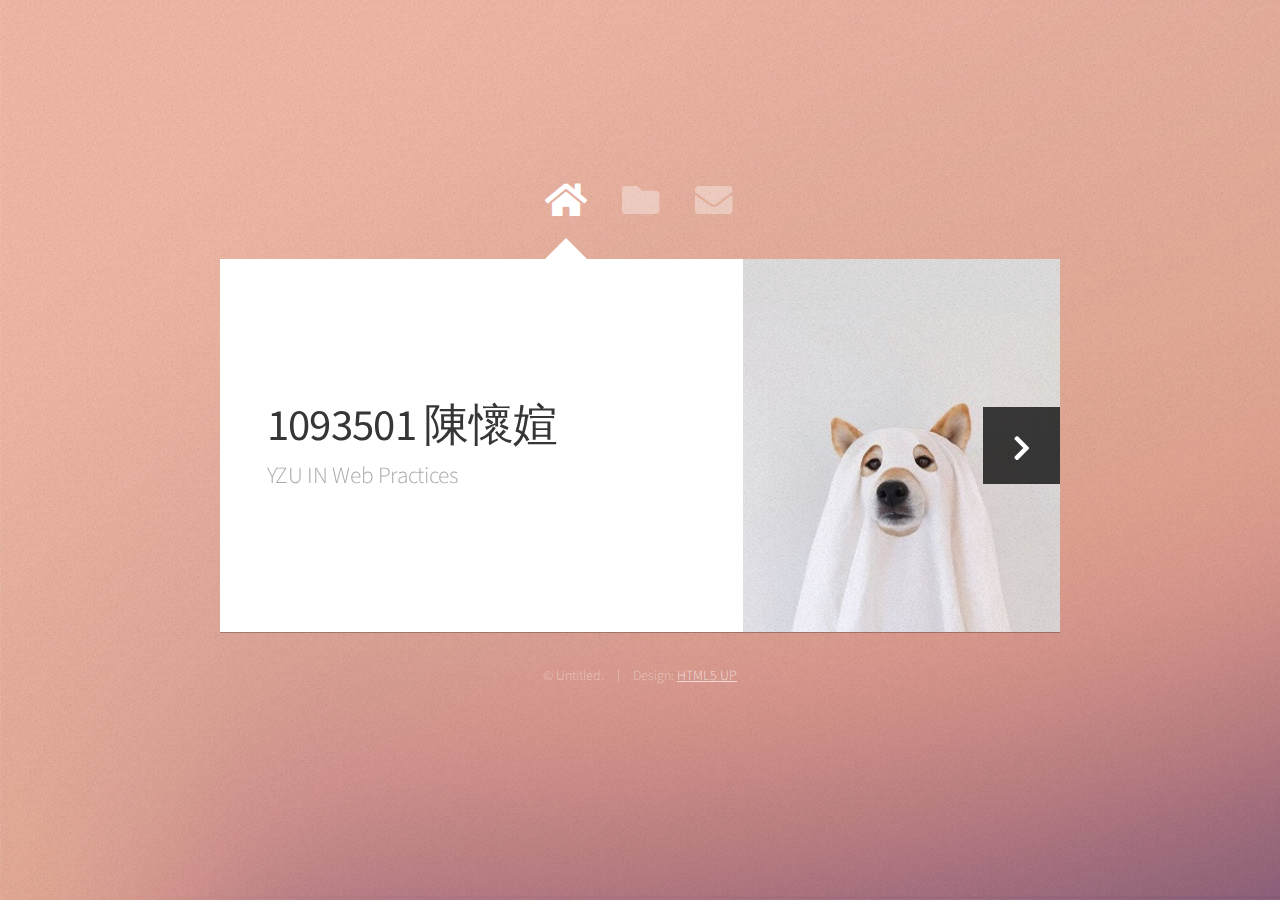
<file: index.html>
<!DOCTYPE HTML>
<html>
	<head>
		<title>Web Fundamentals Workshop</title>
		<meta charset="utf-8" />
		<meta name="viewport" content="width=device-width, initial-scale=1, user-scalable=no" />
		<link rel="stylesheet" href="assets/css/main.css" />
		<noscript><link rel="stylesheet" href="assets/css/noscript.css" /></noscript>
	</head>
	<body class="is-preload">

		<!-- Wrapper-->
			<div id="wrapper">

				<!-- Nav -->
					<nav id="nav">
						<a href="#" class="icon solid fa-home"><span>Home</span></a>
						<a href="#work" class="icon solid fa-folder"><span>Work</span></a>
						<a href="#contact" class="icon solid fa-envelope"><span>Contact</span></a>
						<!-- <a href="https://facebook.com/" class="icon brands fa-facebook"><span>facebook</span></a> -->
					</nav>

				<!-- Main -->
					<div id="main">

						<!-- Me -->
							<article id="home" class="panel intro">
								<header>
									<h1>1093501 陳懷媗</h1>
									<p>YZU IN Web Practices</p>
								</header>
								<a href="#work" class="jumplink pic">
									<span class="arrow icon solid fa-chevron-right"><span>See my work</span></span>
									<img src="images/me.jpg" alt="" />
								</a>
							</article>

						<!-- Work -->
							<article id="work" class="panel">
								<header>
									<h2>Work</h2>
								</header>
								<p>作品集</p>
								<section>
									<div class="row">
										<div class="col-4 col-6-medium col-12-small">
											<a target="_blank" href="RandomSelector/index.html" class="image fit"><img src="images/Lab1.jpg" alt=""></a>
										</div>
										<div class="col-4 col-6-medium col-12-small">
											<a target="_blank" href="AutomaticClass/index.html" class="image fit"><img src="images/Lab2.jpg" alt=""></a>
										</div>
										<div class="col-4 col-6-medium col-12-small">
											<a target="_blank" href="MindQuiz/index.html" class="image fit"><img src="images/Lab3.jpg" alt=""></a>
										</div>
										<div class="col-4 col-6-medium col-12-small">
											<a target="_blank" href="SimpleRPG/index.html" class="image fit"><img src="images/Lab4.jpg" alt=""></a>
										</div>
										<div class="col-4 col-6-medium col-12-small">
											<a target="_blank" href="ytPlayer/index.html" class="image fit"><img src="images/Lab5.jpg" alt=""></a>
										</div>
										<!-- <div class="col-4 col-6-medium col-12-small">
											<a href="#" class="image fit"><img src="images/pic06.jpg" alt=""></a>
										</div>
										<div class="col-4 col-6-medium col-12-small">
											<a href="#" class="image fit"><img src="images/pic07.jpg" alt=""></a>
										</div>
										<div class="col-4 col-6-medium col-12-small">
											<a href="#" class="image fit"><img src="images/pic08.jpg" alt=""></a>
										</div>
										<div class="col-4 col-6-medium col-12-small">
											<a href="#" class="image fit"><img src="images/pic09.jpg" alt=""></a>
										</div>
										<div class="col-4 col-6-medium col-12-small">
											<a href="#" class="image fit"><img src="images/pic10.jpg" alt=""></a>
										</div>
										<div class="col-4 col-6-medium col-12-small">
											<a href="#" class="image fit"><img src="images/pic11.jpg" alt=""></a>
										</div>
										<div class="col-4 col-6-medium col-12-small">
											<a href="#" class="image fit"><img src="images/pic12.jpg" alt=""></a>
										</div> -->
									</div>
								</section>
							</article>

						<!-- Contact -->
							<article id="contact" class="panel">
								<header>
									<h2>Contact Me</h2>
								</header>
								<form action="#" method="post">
									<div>
										<div class="row">
											<div class="col-6 col-12-medium">
												<input type="text" name="name" placeholder="Name" />
											</div>
											<div class="col-6 col-12-medium">
												<input type="text" name="email" placeholder="Email" />
											</div>
											<div class="col-12">
												<input type="text" name="subject" placeholder="Subject" />
											</div>
											<div class="col-12">
												<textarea name="message" placeholder="Message" rows="6"></textarea>
											</div>
											<div class="col-12">
												<input type="submit" value="Send Message" />
											</div>
										</div>
									</div>
								</form>
							</article>

					</div>

				<!-- Footer -->
					<div id="footer">
						<ul class="copyright">
							<li>&copy; Untitled.</li><li>Design: <a href="http://html5up.net">HTML5 UP</a></li>
						</ul>
					</div>

			</div>

		<!-- Scripts -->
			<script src="assets/js/jquery.min.js"></script>
			<script src="assets/js/browser.min.js"></script>
			<script src="assets/js/breakpoints.min.js"></script>
			<script src="assets/js/util.js"></script>
			<script src="assets/js/main.js"></script>

	</body>
</html>
</file>
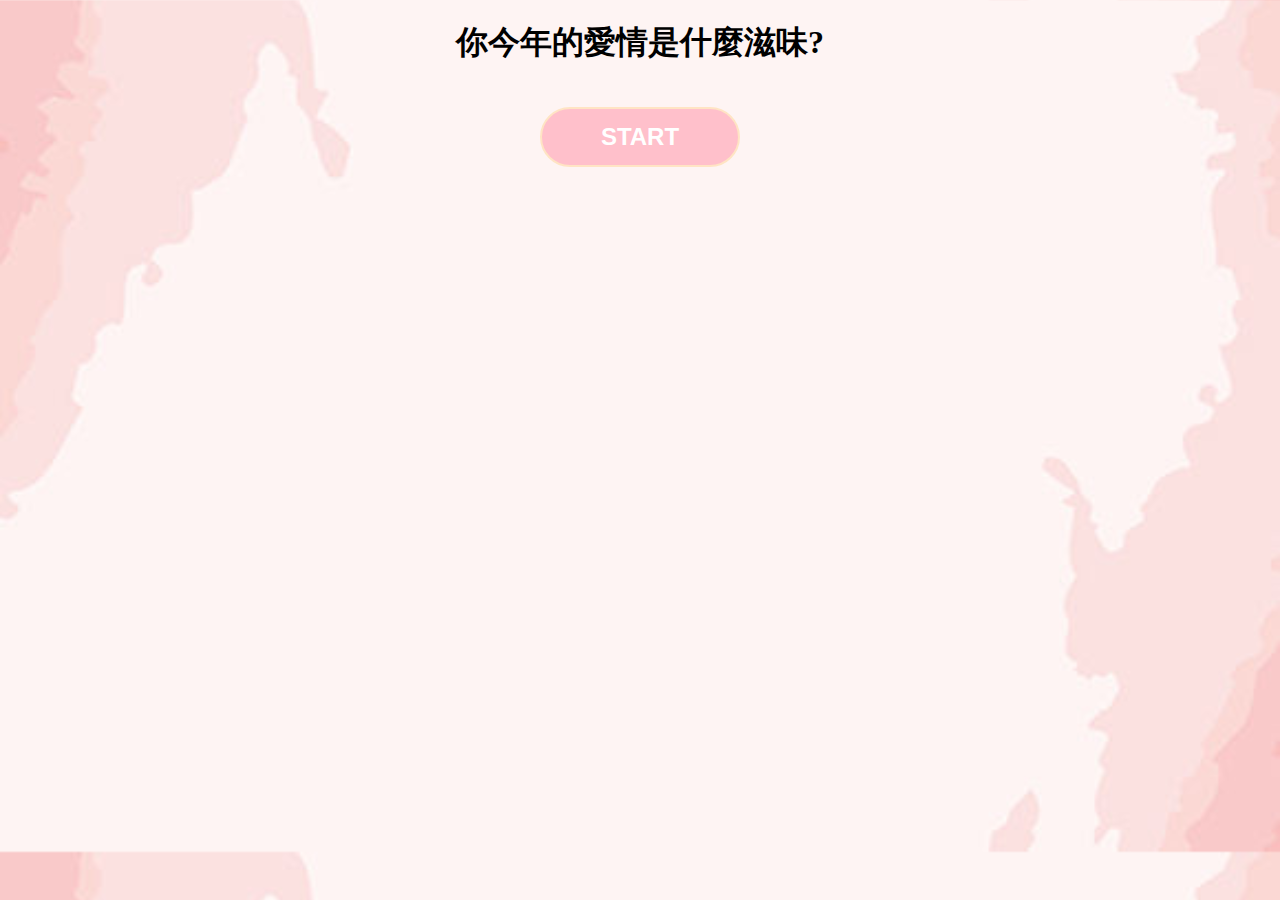
<file: MindQuiz/index.html>
<!DOCTYPE html>
<html>
    <head>
        <meta charset="utf-8">
        <title>Mind Quiz</title>
        <link rel="stylesheet" href="style.css">
    </head>
    <body>
        <h1>你今年的愛情是什麼滋味?</h1>
        <div>
        <h2 id="question"></h2>
        <div id="options"></div>
        </div>
        <input id="startButton" type="button" value="START">
        <script src="https://code.jquery.com/jquery-3.6.0.min.js"></script>
        <script src="data.js"></script>
        <script src="main.js"></script>
    </body>
</html>
</file>
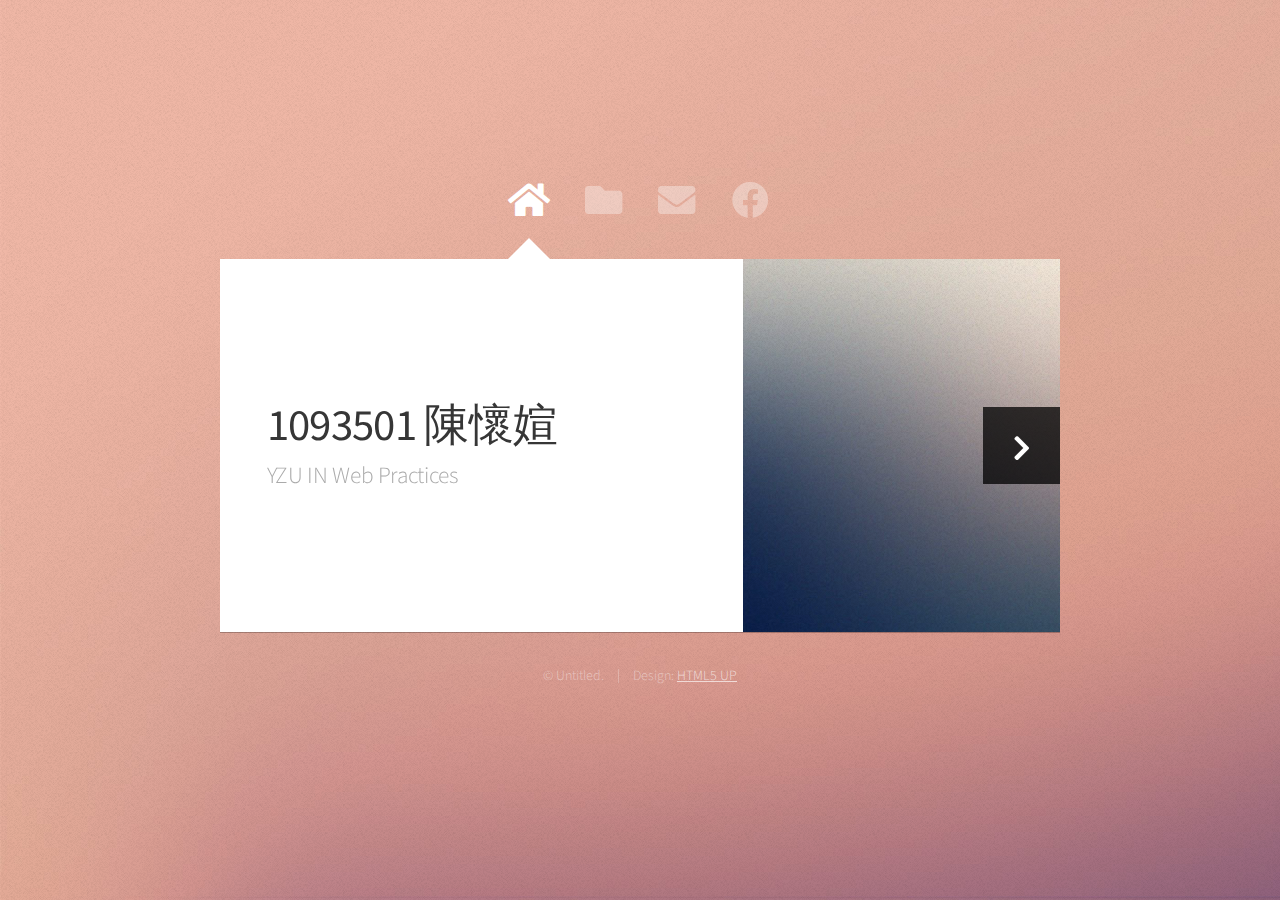
<file: portfolio-1/index.html>
<!DOCTYPE HTML>
<html>
	<head>
		<title>Web Fundamentals Workshop</title>
		<meta charset="utf-8" />
		<meta name="viewport" content="width=device-width, initial-scale=1, user-scalable=no" />
		<link rel="stylesheet" href="assets/css/main.css" />
		<noscript><link rel="stylesheet" href="assets/css/noscript.css" /></noscript>
	</head>
	<body class="is-preload">

		<!-- Wrapper-->
			<div id="wrapper">

				<!-- Nav -->
					<nav id="nav">
						<a href="#" class="icon solid fa-home"><span>Home</span></a>
						<a href="#work" class="icon solid fa-folder"><span>Work</span></a>
						<a href="#contact" class="icon solid fa-envelope"><span>Contact</span></a>
						<a href="https://facebook.com/" class="icon brands fa-facebook"><span>Twitter</span></a>
					</nav>

				<!-- Main -->
					<div id="main">

						<!-- Me -->
							<article id="home" class="panel intro">
								<header>
									<h1>1093501 陳懷媗</h1>
									<p>YZU IN Web Practices</p>
								</header>
								<a href="#work" class="jumplink pic">
									<span class="arrow icon solid fa-chevron-right"><span>See my work</span></span>
									<img src="images/me.jpg" alt="" />
								</a>
							</article>

						<!-- Work -->
							<article id="work" class="panel">
								<header>
									<h2>Work</h2>
								</header>
								<p>作品集</p>
								<section>
									<div class="row">
										<div class="col-4 col-6-medium col-12-small">
											<a href="#" class="image fit"><img src="images/pic01.jpg" alt=""></a>
										</div>
										<div class="col-4 col-6-medium col-12-small">
											<a href="#" class="image fit"><img src="images/pic02.jpg" alt=""></a>
										</div>
										<div class="col-4 col-6-medium col-12-small">
											<a href="#" class="image fit"><img src="images/pic03.jpg" alt=""></a>
										</div>
										<div class="col-4 col-6-medium col-12-small">
											<a href="#" class="image fit"><img src="images/pic04.jpg" alt=""></a>
										</div>
										<div class="col-4 col-6-medium col-12-small">
											<a href="#" class="image fit"><img src="images/pic05.jpg" alt=""></a>
										</div>
										<div class="col-4 col-6-medium col-12-small">
											<a href="#" class="image fit"><img src="images/pic06.jpg" alt=""></a>
										</div>
										<div class="col-4 col-6-medium col-12-small">
											<a href="#" class="image fit"><img src="images/pic07.jpg" alt=""></a>
										</div>
										<div class="col-4 col-6-medium col-12-small">
											<a href="#" class="image fit"><img src="images/pic08.jpg" alt=""></a>
										</div>
										<div class="col-4 col-6-medium col-12-small">
											<a href="#" class="image fit"><img src="images/pic09.jpg" alt=""></a>
										</div>
										<div class="col-4 col-6-medium col-12-small">
											<a href="#" class="image fit"><img src="images/pic10.jpg" alt=""></a>
										</div>
										<div class="col-4 col-6-medium col-12-small">
											<a href="#" class="image fit"><img src="images/pic11.jpg" alt=""></a>
										</div>
										<div class="col-4 col-6-medium col-12-small">
											<a href="#" class="image fit"><img src="images/pic12.jpg" alt=""></a>
										</div>
									</div>
								</section>
							</article>

						<!-- Contact -->
							<article id="contact" class="panel">
								<header>
									<h2>Contact Me</h2>
								</header>
								<form action="#" method="post">
									<div>
										<div class="row">
											<div class="col-6 col-12-medium">
												<input type="text" name="name" placeholder="Name" />
											</div>
											<div class="col-6 col-12-medium">
												<input type="text" name="email" placeholder="Email" />
											</div>
											<div class="col-12">
												<input type="text" name="subject" placeholder="Subject" />
											</div>
											<div class="col-12">
												<textarea name="message" placeholder="Message" rows="6"></textarea>
											</div>
											<div class="col-12">
												<input type="submit" value="Send Message" />
											</div>
										</div>
									</div>
								</form>
							</article>

					</div>

				<!-- Footer -->
					<div id="footer">
						<ul class="copyright">
							<li>&copy; Untitled.</li><li>Design: <a href="http://html5up.net">HTML5 UP</a></li>
						</ul>
					</div>

			</div>

		<!-- Scripts -->
			<script src="assets/js/jquery.min.js"></script>
			<script src="assets/js/browser.min.js"></script>
			<script src="assets/js/breakpoints.min.js"></script>
			<script src="assets/js/util.js"></script>
			<script src="assets/js/main.js"></script>

	</body>
</html>
</file>
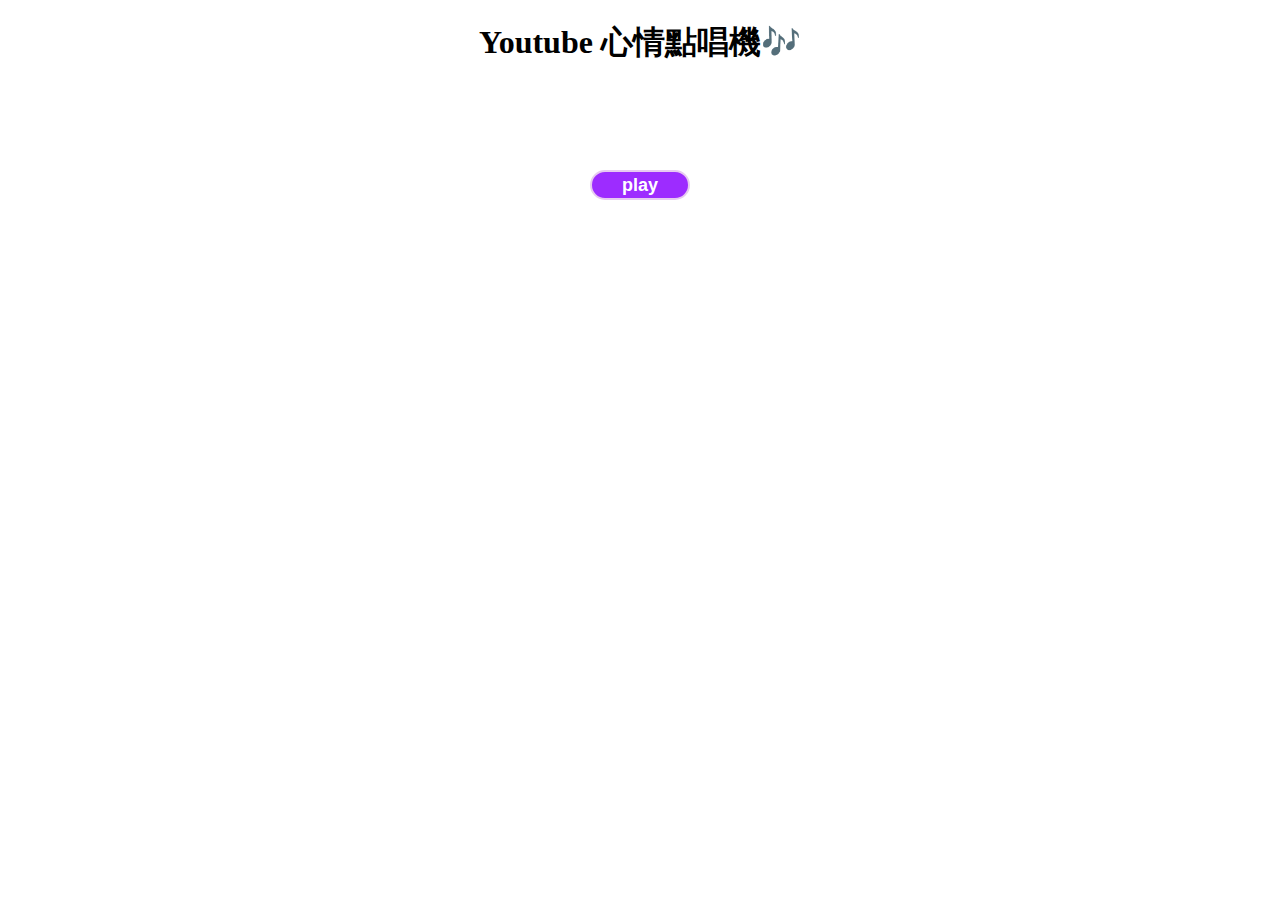
<file: ytPlayer/index.html>
<!DOCTYPE html>
<html>
    <head>
        <meta charset="utf-8">
        <title></title>
        <link rel="stylesheet" href="style.css">
    </head>
    <body>
        <h1>Youtube 心情點唱機🎶</h1>
        <h2></h2>
        <div id="player"></div>
        <br> 
        <input id="playButton" type="button" value="play">
        <script src="https://code.jquery.com/jquery-3.6.0.min.js"></script>
        <script src="https://www.youtube.com/iframe_api"></script>
        <script src="playList.js"></script>
        <script src="main.js"></script>
    </body>
</html>
</file>
<file: assets/css/noscript.css>
/* Wrapper */

	#wrapper {
		opacity: 1 !important;
	}

/* Nav */

	#nav a {
		opacity: 1.0;
	}

		#nav a:before, #nav a:after {
			display: none;
		}

		#nav a span {
			top: 0;
			opacity: 1.0;
		}

			#nav a span:after {
				display: none;
			}

/* Main */

	#main {
		background: none;
		box-shadow: none;
	}

		#main > .panel {
			background: #ffffff;
			margin-bottom: 2em;
		}

			#main > .panel:last-child {
				margin-bottom: 0;
			}
</file>
<file: MindQuiz/style.css>
body{
    text-align: center;
    background-image: url('images/background.jpg');
    background-size: cover;
    /* background-position: center; */
}

/* h1{
    position: relative;
    top: 33%;
    left: 50%;
    transform: translateX(-50%);
} */

#startButton {
    /* position: absolute;
    top: calc(33% + 60px);
    left: 50%;
    transform: translateX(-50%); */
    background-color: pink;
    border: 2px solid bisque;
    border-radius: 50px;
    width: 200px;
    height: 60px;
    font-size: 24px;
    font-weight: bold;
    color: white;
    text-align: center;
    margin-top: 20px;
}
</file>
<file: portfolio-1/assets/css/noscript.css>
/* Wrapper */

	#wrapper {
		opacity: 1 !important;
	}

/* Nav */

	#nav a {
		opacity: 1.0;
	}

		#nav a:before, #nav a:after {
			display: none;
		}

		#nav a span {
			top: 0;
			opacity: 1.0;
		}

			#nav a span:after {
				display: none;
			}

/* Main */

	#main {
		background: none;
		box-shadow: none;
	}

		#main > .panel {
			background: #ffffff;
			margin-bottom: 2em;
		}

			#main > .panel:last-child {
				margin-bottom: 0;
			}
</file>
<file: ytPlayer/style.css>
body{
    text-align: center;
}
h2{
    /* 預留歌曲名稱顯示空間 */
    height: 32px;
    font-size: medium;
}
#playButton{
    background-color: rgb(157, 44, 255);
    border: 2px solid rgb(231, 203, 240);
    border-radius: 50px;
    width: 100px;
    height: 30px;
    font-size: 18px;
    font-weight: bold;
    color: white;
    text-align: center;
    margin-top: 20px;
}
</file>
<file: assets/css/main.css>
@import url("https://fonts.googleapis.com/css?family=Source+Sans+Pro:300,400,300italic,400italic");
@import url("fontawesome-all.min.css");

html, body, div, span, applet, object,
iframe, h1, h2, h3, h4, h5, h6, p, blockquote,
pre, a, abbr, acronym, address, big, cite,
code, del, dfn, em, img, ins, kbd, q, s, samp,
small, strike, strong, sub, sup, tt, var, b,
u, i, center, dl, dt, dd, ol, ul, li, fieldset,
form, label, legend, table, caption, tbody,
tfoot, thead, tr, th, td, article, aside,
canvas, details, embed, figure, figcaption,
footer, header, hgroup, menu, nav, output, ruby,
section, summary, time, mark, audio, video {
	margin: 0;
	padding: 0;
	border: 0;
	font-size: 100%;
	font: inherit;
	vertical-align: baseline;}

article, aside, details, figcaption, figure,
footer, header, hgroup, menu, nav, section {
	display: block;}

body {
	line-height: 1;
}

ol, ul {
	list-style: none;
}

blockquote, q {
	quotes: none;
}

	blockquote:before, blockquote:after, q:before, q:after {
		content: '';
		content: none;
	}

table {
	border-collapse: collapse;
	border-spacing: 0;
}

body {
	-webkit-text-size-adjust: none;
}

mark {
	background-color: transparent;
	color: inherit;
}

input::-moz-focus-inner {
	border: 0;
	padding: 0;
}

input, select, textarea {
	-moz-appearance: none;
	-webkit-appearance: none;
	-ms-appearance: none;
	appearance: none;
}

/* Row */

	.row {
		display: flex;
		flex-wrap: wrap;
		box-sizing: border-box;
		align-items: stretch;
	}

		.row > * {
			box-sizing: border-box;
		}

		.row.gtr-uniform > * > :last-child {
			margin-bottom: 0;
		}

		.row.aln-left {
			justify-content: flex-start;
		}

		.row.aln-center {
			justify-content: center;
		}

		.row.aln-right {
			justify-content: flex-end;
		}

		.row.aln-top {
			align-items: flex-start;
		}

		.row.aln-middle {
			align-items: center;
		}

		.row.aln-bottom {
			align-items: flex-end;
		}

		.row > .imp {
			order: -1;
		}

		.row > .col-1 {
			width: 8.33333%;
		}

		.row > .off-1 {
			margin-left: 8.33333%;
		}

		.row > .col-2 {
			width: 16.66667%;
		}

		.row > .off-2 {
			margin-left: 16.66667%;
		}

		.row > .col-3 {
			width: 25%;
		}

		.row > .off-3 {
			margin-left: 25%;
		}

		.row > .col-4 {
			width: 33.33333%;
		}

		.row > .off-4 {
			margin-left: 33.33333%;
		}

		.row > .col-5 {
			width: 41.66667%;
		}

		.row > .off-5 {
			margin-left: 41.66667%;
		}

		.row > .col-6 {
			width: 50%;
		}

		.row > .off-6 {
			margin-left: 50%;
		}

		.row > .col-7 {
			width: 58.33333%;
		}

		.row > .off-7 {
			margin-left: 58.33333%;
		}

		.row > .col-8 {
			width: 66.66667%;
		}

		.row > .off-8 {
			margin-left: 66.66667%;
		}

		.row > .col-9 {
			width: 75%;
		}

		.row > .off-9 {
			margin-left: 75%;
		}

		.row > .col-10 {
			width: 83.33333%;
		}

		.row > .off-10 {
			margin-left: 83.33333%;
		}

		.row > .col-11 {
			width: 91.66667%;
		}

		.row > .off-11 {
			margin-left: 91.66667%;
		}

		.row > .col-12 {
			width: 100%;
		}

		.row > .off-12 {
			margin-left: 100%;
		}

		.row.gtr-0 {
			margin-top: 0em;
			margin-left: 0em;
		}

			.row.gtr-0 > * {
				padding: 0em 0 0 0em;
			}

			.row.gtr-0.gtr-uniform {
				margin-top: 0em;
			}

				.row.gtr-0.gtr-uniform > * {
					padding-top: 0em;
				}

		.row.gtr-25 {
			margin-top: -0.3125em;
			margin-left: -0.3125em;
		}

			.row.gtr-25 > * {
				padding: 0.3125em 0 0 0.3125em;
			}

			.row.gtr-25.gtr-uniform {
				margin-top: -0.3125em;
			}

				.row.gtr-25.gtr-uniform > * {
					padding-top: 0.3125em;
				}

		.row.gtr-50 {
			margin-top: -0.625em;
			margin-left: -0.625em;
		}

			.row.gtr-50 > * {
				padding: 0.625em 0 0 0.625em;
			}

			.row.gtr-50.gtr-uniform {
				margin-top: -0.625em;
			}

				.row.gtr-50.gtr-uniform > * {
					padding-top: 0.625em;
				}

		.row {
			margin-top: -1.25em;
			margin-left: -1.25em;
		}

			.row > * {
				padding: 1.25em 0 0 1.25em;
			}

			.row.gtr-uniform {
				margin-top: -1.25em;
			}

				.row.gtr-uniform > * {
					padding-top: 1.25em;
				}

		.row.gtr-150 {
			margin-top: -1.875em;
			margin-left: -1.875em;
		}

			.row.gtr-150 > * {
				padding: 1.875em 0 0 1.875em;
			}

			.row.gtr-150.gtr-uniform {
				margin-top: -1.875em;
			}

				.row.gtr-150.gtr-uniform > * {
					padding-top: 1.875em;
				}

		.row.gtr-200 {
			margin-top: -2.5em;
			margin-left: -2.5em;
		}

			.row.gtr-200 > * {
				padding: 2.5em 0 0 2.5em;
			}

			.row.gtr-200.gtr-uniform {
				margin-top: -2.5em;
			}

				.row.gtr-200.gtr-uniform > * {
					padding-top: 2.5em;
				}

		@media screen and (max-width: 1680px) {

			.row {
				display: flex;
				flex-wrap: wrap;
				box-sizing: border-box;
				align-items: stretch;
			}

				.row > * {
					box-sizing: border-box;
				}

				.row.gtr-uniform > * > :last-child {
					margin-bottom: 0;
				}

				.row.aln-left {
					justify-content: flex-start;
				}

				.row.aln-center {
					justify-content: center;
				}

				.row.aln-right {
					justify-content: flex-end;
				}

				.row.aln-top {
					align-items: flex-start;
				}

				.row.aln-middle {
					align-items: center;
				}

				.row.aln-bottom {
					align-items: flex-end;
				}

				.row > .imp-xlarge {
					order: -1;
				}

				.row > .col-1-xlarge {
					width: 8.33333%;
				}

				.row > .off-1-xlarge {
					margin-left: 8.33333%;
				}

				.row > .col-2-xlarge {
					width: 16.66667%;
				}

				.row > .off-2-xlarge {
					margin-left: 16.66667%;
				}

				.row > .col-3-xlarge {
					width: 25%;
				}

				.row > .off-3-xlarge {
					margin-left: 25%;
				}

				.row > .col-4-xlarge {
					width: 33.33333%;
				}

				.row > .off-4-xlarge {
					margin-left: 33.33333%;
				}

				.row > .col-5-xlarge {
					width: 41.66667%;
				}

				.row > .off-5-xlarge {
					margin-left: 41.66667%;
				}

				.row > .col-6-xlarge {
					width: 50%;
				}

				.row > .off-6-xlarge {
					margin-left: 50%;
				}

				.row > .col-7-xlarge {
					width: 58.33333%;
				}

				.row > .off-7-xlarge {
					margin-left: 58.33333%;
				}

				.row > .col-8-xlarge {
					width: 66.66667%;
				}

				.row > .off-8-xlarge {
					margin-left: 66.66667%;
				}

				.row > .col-9-xlarge {
					width: 75%;
				}

				.row > .off-9-xlarge {
					margin-left: 75%;
				}

				.row > .col-10-xlarge {
					width: 83.33333%;
				}

				.row > .off-10-xlarge {
					margin-left: 83.33333%;
				}

				.row > .col-11-xlarge {
					width: 91.66667%;
				}

				.row > .off-11-xlarge {
					margin-left: 91.66667%;
				}

				.row > .col-12-xlarge {
					width: 100%;
				}

				.row > .off-12-xlarge {
					margin-left: 100%;
				}

				.row.gtr-0 {
					margin-top: 0em;
					margin-left: 0em;
				}

					.row.gtr-0 > * {
						padding: 0em 0 0 0em;
					}

					.row.gtr-0.gtr-uniform {
						margin-top: 0em;
					}

						.row.gtr-0.gtr-uniform > * {
							padding-top: 0em;
						}

				.row.gtr-25 {
					margin-top: -0.3125em;
					margin-left: -0.3125em;
				}

					.row.gtr-25 > * {
						padding: 0.3125em 0 0 0.3125em;
					}

					.row.gtr-25.gtr-uniform {
						margin-top: -0.3125em;
					}

						.row.gtr-25.gtr-uniform > * {
							padding-top: 0.3125em;
						}

				.row.gtr-50 {
					margin-top: -0.625em;
					margin-left: -0.625em;
				}

					.row.gtr-50 > * {
						padding: 0.625em 0 0 0.625em;
					}

					.row.gtr-50.gtr-uniform {
						margin-top: -0.625em;
					}

						.row.gtr-50.gtr-uniform > * {
							padding-top: 0.625em;
						}

				.row {
					margin-top: -1.25em;
					margin-left: -1.25em;
				}

					.row > * {
						padding: 1.25em 0 0 1.25em;
					}

					.row.gtr-uniform {
						margin-top: -1.25em;
					}

						.row.gtr-uniform > * {
							padding-top: 1.25em;
						}

				.row.gtr-150 {
					margin-top: -1.875em;
					margin-left: -1.875em;
				}

					.row.gtr-150 > * {
						padding: 1.875em 0 0 1.875em;
					}

					.row.gtr-150.gtr-uniform {
						margin-top: -1.875em;
					}

						.row.gtr-150.gtr-uniform > * {
							padding-top: 1.875em;
						}

				.row.gtr-200 {
					margin-top: -2.5em;
					margin-left: -2.5em;
				}

					.row.gtr-200 > * {
						padding: 2.5em 0 0 2.5em;
					}

					.row.gtr-200.gtr-uniform {
						margin-top: -2.5em;
					}

						.row.gtr-200.gtr-uniform > * {
							padding-top: 2.5em;
						}

		}

		@media screen and (max-width: 1280px) {

			.row {
				display: flex;
				flex-wrap: wrap;
				box-sizing: border-box;
				align-items: stretch;
			}

				.row > * {
					box-sizing: border-box;
				}

				.row.gtr-uniform > * > :last-child {
					margin-bottom: 0;
				}

				.row.aln-left {
					justify-content: flex-start;
				}

				.row.aln-center {
					justify-content: center;
				}

				.row.aln-right {
					justify-content: flex-end;
				}

				.row.aln-top {
					align-items: flex-start;
				}

				.row.aln-middle {
					align-items: center;
				}

				.row.aln-bottom {
					align-items: flex-end;
				}

				.row > .imp-large {
					order: -1;
				}

				.row > .col-1-large {
					width: 8.33333%;
				}

				.row > .off-1-large {
					margin-left: 8.33333%;
				}

				.row > .col-2-large {
					width: 16.66667%;
				}

				.row > .off-2-large {
					margin-left: 16.66667%;
				}

				.row > .col-3-large {
					width: 25%;
				}

				.row > .off-3-large {
					margin-left: 25%;
				}

				.row > .col-4-large {
					width: 33.33333%;
				}

				.row > .off-4-large {
					margin-left: 33.33333%;
				}

				.row > .col-5-large {
					width: 41.66667%;
				}

				.row > .off-5-large {
					margin-left: 41.66667%;
				}

				.row > .col-6-large {
					width: 50%;
				}

				.row > .off-6-large {
					margin-left: 50%;
				}

				.row > .col-7-large {
					width: 58.33333%;
				}

				.row > .off-7-large {
					margin-left: 58.33333%;
				}

				.row > .col-8-large {
					width: 66.66667%;
				}

				.row > .off-8-large {
					margin-left: 66.66667%;
				}

				.row > .col-9-large {
					width: 75%;
				}

				.row > .off-9-large {
					margin-left: 75%;
				}

				.row > .col-10-large {
					width: 83.33333%;
				}

				.row > .off-10-large {
					margin-left: 83.33333%;
				}

				.row > .col-11-large {
					width: 91.66667%;
				}

				.row > .off-11-large {
					margin-left: 91.66667%;
				}

				.row > .col-12-large {
					width: 100%;
				}

				.row > .off-12-large {
					margin-left: 100%;
				}

				.row.gtr-0 {
					margin-top: 0em;
					margin-left: 0em;
				}

					.row.gtr-0 > * {
						padding: 0em 0 0 0em;
					}

					.row.gtr-0.gtr-uniform {
						margin-top: 0em;
					}

						.row.gtr-0.gtr-uniform > * {
							padding-top: 0em;
						}

				.row.gtr-25 {
					margin-top: -0.3125em;
					margin-left: -0.3125em;
				}

					.row.gtr-25 > * {
						padding: 0.3125em 0 0 0.3125em;
					}

					.row.gtr-25.gtr-uniform {
						margin-top: -0.3125em;
					}

						.row.gtr-25.gtr-uniform > * {
							padding-top: 0.3125em;
						}

				.row.gtr-50 {
					margin-top: -0.625em;
					margin-left: -0.625em;
				}

					.row.gtr-50 > * {
						padding: 0.625em 0 0 0.625em;
					}

					.row.gtr-50.gtr-uniform {
						margin-top: -0.625em;
					}

						.row.gtr-50.gtr-uniform > * {
							padding-top: 0.625em;
						}

				.row {
					margin-top: -1.25em;
					margin-left: -1.25em;
				}

					.row > * {
						padding: 1.25em 0 0 1.25em;
					}

					.row.gtr-uniform {
						margin-top: -1.25em;
					}

						.row.gtr-uniform > * {
							padding-top: 1.25em;
						}

				.row.gtr-150 {
					margin-top: -1.875em;
					margin-left: -1.875em;
				}

					.row.gtr-150 > * {
						padding: 1.875em 0 0 1.875em;
					}

					.row.gtr-150.gtr-uniform {
						margin-top: -1.875em;
					}

						.row.gtr-150.gtr-uniform > * {
							padding-top: 1.875em;
						}

				.row.gtr-200 {
					margin-top: -2.5em;
					margin-left: -2.5em;
				}

					.row.gtr-200 > * {
						padding: 2.5em 0 0 2.5em;
					}

					.row.gtr-200.gtr-uniform {
						margin-top: -2.5em;
					}

						.row.gtr-200.gtr-uniform > * {
							padding-top: 2.5em;
						}

		}

		@media screen and (max-width: 980px) {

			.row {
				display: flex;
				flex-wrap: wrap;
				box-sizing: border-box;
				align-items: stretch;
			}

				.row > * {
					box-sizing: border-box;
				}

				.row.gtr-uniform > * > :last-child {
					margin-bottom: 0;
				}

				.row.aln-left {
					justify-content: flex-start;
				}

				.row.aln-center {
					justify-content: center;
				}

				.row.aln-right {
					justify-content: flex-end;
				}

				.row.aln-top {
					align-items: flex-start;
				}

				.row.aln-middle {
					align-items: center;
				}

				.row.aln-bottom {
					align-items: flex-end;
				}

				.row > .imp-medium {
					order: -1;
				}

				.row > .col-1-medium {
					width: 8.33333%;
				}

				.row > .off-1-medium {
					margin-left: 8.33333%;
				}

				.row > .col-2-medium {
					width: 16.66667%;
				}

				.row > .off-2-medium {
					margin-left: 16.66667%;
				}

				.row > .col-3-medium {
					width: 25%;
				}

				.row > .off-3-medium {
					margin-left: 25%;
				}

				.row > .col-4-medium {
					width: 33.33333%;
				}

				.row > .off-4-medium {
					margin-left: 33.33333%;
				}

				.row > .col-5-medium {
					width: 41.66667%;
				}

				.row > .off-5-medium {
					margin-left: 41.66667%;
				}

				.row > .col-6-medium {
					width: 50%;
				}

				.row > .off-6-medium {
					margin-left: 50%;
				}

				.row > .col-7-medium {
					width: 58.33333%;
				}

				.row > .off-7-medium {
					margin-left: 58.33333%;
				}

				.row > .col-8-medium {
					width: 66.66667%;
				}

				.row > .off-8-medium {
					margin-left: 66.66667%;
				}

				.row > .col-9-medium {
					width: 75%;
				}

				.row > .off-9-medium {
					margin-left: 75%;
				}

				.row > .col-10-medium {
					width: 83.33333%;
				}

				.row > .off-10-medium {
					margin-left: 83.33333%;
				}

				.row > .col-11-medium {
					width: 91.66667%;
				}

				.row > .off-11-medium {
					margin-left: 91.66667%;
				}

				.row > .col-12-medium {
					width: 100%;
				}

				.row > .off-12-medium {
					margin-left: 100%;
				}

				.row.gtr-0 {
					margin-top: 0em;
					margin-left: 0em;
				}

					.row.gtr-0 > * {
						padding: 0em 0 0 0em;
					}

					.row.gtr-0.gtr-uniform {
						margin-top: 0em;
					}

						.row.gtr-0.gtr-uniform > * {
							padding-top: 0em;
						}

				.row.gtr-25 {
					margin-top: -0.3125em;
					margin-left: -0.3125em;
				}

					.row.gtr-25 > * {
						padding: 0.3125em 0 0 0.3125em;
					}

					.row.gtr-25.gtr-uniform {
						margin-top: -0.3125em;
					}

						.row.gtr-25.gtr-uniform > * {
							padding-top: 0.3125em;
						}

				.row.gtr-50 {
					margin-top: -0.625em;
					margin-left: -0.625em;
				}

					.row.gtr-50 > * {
						padding: 0.625em 0 0 0.625em;
					}

					.row.gtr-50.gtr-uniform {
						margin-top: -0.625em;
					}

						.row.gtr-50.gtr-uniform > * {
							padding-top: 0.625em;
						}

				.row {
					margin-top: -1.25em;
					margin-left: -1.25em;
				}

					.row > * {
						padding: 1.25em 0 0 1.25em;
					}

					.row.gtr-uniform {
						margin-top: -1.25em;
					}

						.row.gtr-uniform > * {
							padding-top: 1.25em;
						}

				.row.gtr-150 {
					margin-top: -1.875em;
					margin-left: -1.875em;
				}

					.row.gtr-150 > * {
						padding: 1.875em 0 0 1.875em;
					}

					.row.gtr-150.gtr-uniform {
						margin-top: -1.875em;
					}

						.row.gtr-150.gtr-uniform > * {
							padding-top: 1.875em;
						}

				.row.gtr-200 {
					margin-top: -2.5em;
					margin-left: -2.5em;
				}

					.row.gtr-200 > * {
						padding: 2.5em 0 0 2.5em;
					}

					.row.gtr-200.gtr-uniform {
						margin-top: -2.5em;
					}

						.row.gtr-200.gtr-uniform > * {
							padding-top: 2.5em;
						}

		}

		@media screen and (max-width: 736px) {

			.row {
				display: flex;
				flex-wrap: wrap;
				box-sizing: border-box;
				align-items: stretch;
			}

				.row > * {
					box-sizing: border-box;
				}

				.row.gtr-uniform > * > :last-child {
					margin-bottom: 0;
				}

				.row.aln-left {
					justify-content: flex-start;
				}

				.row.aln-center {
					justify-content: center;
				}

				.row.aln-right {
					justify-content: flex-end;
				}

				.row.aln-top {
					align-items: flex-start;
				}

				.row.aln-middle {
					align-items: center;
				}

				.row.aln-bottom {
					align-items: flex-end;
				}

				.row > .imp-small {
					order: -1;
				}

				.row > .col-1-small {
					width: 8.33333%;
				}

				.row > .off-1-small {
					margin-left: 8.33333%;
				}

				.row > .col-2-small {
					width: 16.66667%;
				}

				.row > .off-2-small {
					margin-left: 16.66667%;
				}

				.row > .col-3-small {
					width: 25%;
				}

				.row > .off-3-small {
					margin-left: 25%;
				}

				.row > .col-4-small {
					width: 33.33333%;
				}

				.row > .off-4-small {
					margin-left: 33.33333%;
				}

				.row > .col-5-small {
					width: 41.66667%;
				}

				.row > .off-5-small {
					margin-left: 41.66667%;
				}

				.row > .col-6-small {
					width: 50%;
				}

				.row > .off-6-small {
					margin-left: 50%;
				}

				.row > .col-7-small {
					width: 58.33333%;
				}

				.row > .off-7-small {
					margin-left: 58.33333%;
				}

				.row > .col-8-small {
					width: 66.66667%;
				}

				.row > .off-8-small {
					margin-left: 66.66667%;
				}

				.row > .col-9-small {
					width: 75%;
				}

				.row > .off-9-small {
					margin-left: 75%;
				}

				.row > .col-10-small {
					width: 83.33333%;
				}

				.row > .off-10-small {
					margin-left: 83.33333%;
				}

				.row > .col-11-small {
					width: 91.66667%;
				}

				.row > .off-11-small {
					margin-left: 91.66667%;
				}

				.row > .col-12-small {
					width: 100%;
				}

				.row > .off-12-small {
					margin-left: 100%;
				}

				.row.gtr-0 {
					margin-top: 0em;
					margin-left: 0em;
				}

					.row.gtr-0 > * {
						padding: 0em 0 0 0em;
					}

					.row.gtr-0.gtr-uniform {
						margin-top: 0em;
					}

						.row.gtr-0.gtr-uniform > * {
							padding-top: 0em;
						}

				.row.gtr-25 {
					margin-top: -0.3125em;
					margin-left: -0.3125em;
				}

					.row.gtr-25 > * {
						padding: 0.3125em 0 0 0.3125em;
					}

					.row.gtr-25.gtr-uniform {
						margin-top: -0.3125em;
					}

						.row.gtr-25.gtr-uniform > * {
							padding-top: 0.3125em;
						}

				.row.gtr-50 {
					margin-top: -0.625em;
					margin-left: -0.625em;
				}

					.row.gtr-50 > * {
						padding: 0.625em 0 0 0.625em;
					}

					.row.gtr-50.gtr-uniform {
						margin-top: -0.625em;
					}

						.row.gtr-50.gtr-uniform > * {
							padding-top: 0.625em;
						}

				.row {
					margin-top: -1.25em;
					margin-left: -1.25em;
				}

					.row > * {
						padding: 1.25em 0 0 1.25em;
					}

					.row.gtr-uniform {
						margin-top: -1.25em;
					}

						.row.gtr-uniform > * {
							padding-top: 1.25em;
						}

				.row.gtr-150 {
					margin-top: -1.875em;
					margin-left: -1.875em;
				}

					.row.gtr-150 > * {
						padding: 1.875em 0 0 1.875em;
					}

					.row.gtr-150.gtr-uniform {
						margin-top: -1.875em;
					}

						.row.gtr-150.gtr-uniform > * {
							padding-top: 1.875em;
						}

				.row.gtr-200 {
					margin-top: -2.5em;
					margin-left: -2.5em;
				}

					.row.gtr-200 > * {
						padding: 2.5em 0 0 2.5em;
					}

					.row.gtr-200.gtr-uniform {
						margin-top: -2.5em;
					}

						.row.gtr-200.gtr-uniform > * {
							padding-top: 2.5em;
						}

		}

/* Basic */

	html {
		box-sizing: border-box;
	}

	*, *:before, *:after {
		box-sizing: inherit;
	}

	body {
		background-image: url("images/overlay.png"), url("images/bg.jpg");
		background-repeat: repeat, no-repeat;
		background-size: auto, 100% 100%;
		background-attachment: fixed;
		overflow-y: scroll;
	}

		body.is-preload *, body.is-preload *:before, body.is-preload *:after {
			-moz-animation: none !important;
			-webkit-animation: none !important;
			-ms-animation: none !important;
			animation: none !important;
			-moz-transition: none !important;
			-webkit-transition: none !important;
			-ms-transition: none !important;
			transition: none !important;
		}

	body, input, textarea, select {
		font-family: 'Source Sans Pro', sans-serif;
		font-weight: 300;
		color: #777777;
		font-size: 20pt;
		line-height: 1.75em;
	}

		@media screen and (max-width: 1680px) {

			body, input, textarea, select {
				font-size: 15pt;
			}

		}

		@media screen and (max-width: 1280px) {

			body, input, textarea, select {
				font-size: 14pt;
			}

		}

		@media screen and (max-width: 736px) {

			body, input, textarea, select {
				font-size: 12pt;
			}

		}

		@media screen and (max-width: 360px) {

			body, input, textarea, select {
				font-size: 11pt;
			}

		}

	strong, b, h1, h2, h3, h4, h5, h6 {
		font-weight: 400;
		color: #363636;
	}

	h1 {
		font-size: 2.4em;
		letter-spacing: -0.015em;
	}

	h2 {
		font-size: 1.8em;
		letter-spacing: -0.015em;
	}

	h3, h4, h5, h6 {
		font-size: 1.25em;
		letter-spacing: -0.015em;
	}

	@media screen and (max-width: 736px) {

		h1 {
			font-size: 1.75em;
		}

		h2 {
			font-size: 1.375em;
		}

		h3, h4, h5, h6 {
			font-size: 1em;
		}

	}

	blockquote {
		border-left: solid 0.5em #ddd;
		padding: 1em 0 1em 2em;
		font-style: italic;
	}

	em, i {
		font-style: italic;
	}

	hr {
		border: 0;
		border-top: solid 1px #ddd;
		padding: 1.5em 0 0 0;
		margin: 1.75em 0 0 0;
	}

	sub {
		position: relative;
		top: 0.5em;
		font-size: 0.8em;
	}

	sup {
		position: relative;
		top: -0.5em;
		font-size: 0.8em;
	}

	br.clear {
		clear: both;
	}

	p, ul, ol, dl, table, blockquote, form {
		margin-bottom: 2em;
	}

/* Table */

	table {
		width: 100%;
	}

		table.default tbody tr {
			border-bottom: solid 1px #f4f4f4;
		}

		table.default td {
			padding: 0.5em 1em 0.5em 1em;
		}

		table.default th {
			text-align: left;
			font-weight: 400;
			padding: 0.5em 1em 0.5em 1em;
		}

		table.default thead {
			border-bottom: solid 2px #f4f4f4;
		}

/* Form */

	form label {
		display: block;
		font-weight: 400;
		color: #363636;
		margin: 0 0 1em 0;
	}

	form input[type="text"],
	form input[type="email"],
	form input[type="password"],
	form select,
	form textarea {
		-webkit-appearance: none;
		border: 0;
		background: #f4f4f4;
		padding: 0.75em;
		width: 100%;
		-moz-transition: background-color .25s ease-in-out;
		-webkit-transition: background-color .25s ease-in-out;
		-ms-transition: background-color .25s ease-in-out;
		transition: background-color .25s ease-in-out;
	}

		form input[type="text"]:focus,
		form input[type="email"]:focus,
		form input[type="password"]:focus,
		form select:focus,
		form textarea:focus {
			background: #f8f8f8;
		}

	form input[type="text"],
	form input[type="email"],
	form input[type="password"],
	form select {
		line-height: 1.35em;
	}

	form ::-webkit-input-placeholder {
		color: #999;
	}

	form :-moz-placeholder {
		color: #999;
	}

	form ::-moz-placeholder {
		color: #999;
	}

	form :-ms-input-placeholder {
		color: #999;
	}

/* Section/Article */

	section, article {
		margin-bottom: 3em;
	}

		section > :last-child, section:last-child, article > :last-child, article:last-child {
			margin-bottom: 0;
		}

	header {
		margin: 0 0 1.5em 0;
	}

		header > p {
			margin: 0.5em 0 0 0;
			color: #aaa;
		}

		@media screen and (max-width: 736px) {

			header {
				margin: 0 0 1em 0;
			}

		}

/* Image */

	.image {
		display: inline-block;
	}

		.image img {
			display: block;
			width: 100%;
		}

		.image.fit {
			display: block;
			width: 100%;
		}

		.image.featured {
			display: block;
			width: 100%;
			margin: 0 0 2em 0;
		}

		.image.left {
			float: left;
			margin: 0 2em 2em 0;
		}

		.image.centered {
			display: block;
			margin: 0 0 2em 0;
		}

			.image.centered img {
				margin: 0 auto;
				width: auto;
			}

/* Button */

	input[type="button"],
	input[type="submit"],
	input[type="reset"],
	button,
	.button {
		-moz-transition: background-color .25s ease-in-out;
		-webkit-transition: background-color .25s ease-in-out;
		-ms-transition: background-color .25s ease-in-out;
		transition: background-color .25s ease-in-out;
		-webkit-appearance: none;
		display: inline-block;
		background-color: #222222;
		color: #ffffff;
		border: 0;
		cursor: pointer;
		outline: 0;
		padding: 0.7em 1.5em 0.7em 1.5em;
	}

		input[type="button"]:hover,
		input[type="submit"]:hover,
		input[type="reset"]:hover,
		button:hover,
		.button:hover {
			background-color: #333333;
		}

		input[type="button"]:active,
		input[type="submit"]:active,
		input[type="reset"]:active,
		button:active,
		.button:active {
			background-color: #444444;
		}

		input[type="button"].alt,
		input[type="submit"].alt,
		input[type="reset"].alt,
		button.alt,
		.button.alt {
			background-color: #777777;
		}

			input[type="button"].alt:hover,
			input[type="submit"].alt:hover,
			input[type="reset"].alt:hover,
			button.alt:hover,
			.button.alt:hover {
				background-color: #888888;
			}

			input[type="button"].alt:active,
			input[type="submit"].alt:active,
			input[type="reset"].alt:active,
			button.alt:active,
			.button.alt:active {
				background-color: #999999;
			}

		input[type="button"].small,
		input[type="submit"].small,
		input[type="reset"].small,
		button.small,
		.button.small {
			font-size: 0.75em;
		}

		input[type="button"].large,
		input[type="submit"].large,
		input[type="reset"].large,
		button.large,
		.button.large {
			font-size: 1.25em;
			padding: 0.5em 1.25em 0.5em 1.25em;
		}

		input[type="button"].xlarge,
		input[type="submit"].xlarge,
		input[type="reset"].xlarge,
		button.xlarge,
		.button.xlarge {
			font-size: 1.5em;
			padding: 0.5em 1.25em 0.5em 1.25em;
		}

		@media screen and (max-width: 736px) {

			input[type="button"],
			input[type="submit"],
			input[type="reset"],
			button,
			.button {
				width: 100%;
			}

		}

/* List */

	ul {
		list-style: disc;
		padding-left: 1em;
	}

		ul li {
			padding-left: 0.5em;
		}

	ol {
		list-style: decimal;
		padding-left: 1.25em;
	}

		ol li {
			padding-left: 0.25em;
		}

/* Actions */

	ul.actions {
		list-style: none;
		padding-left: 0;
	}

		ul.actions li {
			display: inline-block;
			padding-left: 0;
			margin: 0 0 0 0.5em;
		}

			ul.actions li:first-child {
				margin-left: 0;
			}

		@media screen and (max-width: 736px) {

			ul.actions li {
				display: block;
				margin: 0.75em 0 0 0;
			}

				ul.actions li:first-child {
					margin-top: 0;
				}

		}

/* Icons */

	.icon {
		text-decoration: none;
		position: relative;
		text-decoration: none;
	}

		.icon:before {
			-moz-osx-font-smoothing: grayscale;
			-webkit-font-smoothing: antialiased;
			display: inline-block;
			font-style: normal;
			font-variant: normal;
			text-rendering: auto;
			line-height: 1;
			text-transform: none !important;
			font-family: 'Font Awesome 5 Free';
			font-weight: 400;
		}

		.icon.solid:before {
			font-weight: 900;
		}

		.icon.brands:before {
			font-family: 'Font Awesome 5 Brands';
		}

		.icon:before {
			line-height: inherit;
		}

		.icon > .label {
			display: none;
		}

/* Nav */

	#nav {
		text-align: center;
		height: 4.25em;
		cursor: default;
	}

		#nav a {
			position: relative;
			display: inline-block;
			color: #ffffff;
			width: 1em;
			height: 1em;
			line-height: 0.9em;
			font-size: 2.5em;
			margin: 0 0.25em 0 0.25em;
			opacity: 0.35;
			outline: 0;
			-moz-transition: opacity .25s ease-in-out;
			-webkit-transition: opacity .25s ease-in-out;
			-ms-transition: opacity .25s ease-in-out;
			transition: opacity .25s ease-in-out;
		}

			#nav a.icon:before {
				padding-right: 0;
			}

			#nav a:before {
				font-size: 0.8em;
			}

			#nav a:after {
				content: '';
				display: block;
				position: absolute;
				left: 50%;
				bottom: -0.75em;
				margin-left: -0.5em;
				border-bottom: solid 0em #ffffff;
				border-left: solid 0.5em transparent;
				border-right: solid 0.5em transparent;
				-moz-transition: border-bottom-width .25s ease-in-out;
				-webkit-transition: border-bottom-width .25s ease-in-out;
				-ms-transition: border-bottom-width .25s ease-in-out;
				transition: border-bottom-width .25s ease-in-out;
			}

			#nav a span {
				display: block;
				position: absolute;
				background: #222222;
				color: #ffffff;
				top: -2.75em;
				font-size: 0.3em;
				height: 2.25em;
				line-height: 2.25em;
				left: 50%;
				opacity: 0;
				-moz-transition: opacity .25s ease-in-out;
				-webkit-transition: opacity .25s ease-in-out;
				-ms-transition: opacity .25s ease-in-out;
				transition: opacity .25s ease-in-out;
				width: 5.5em;
				margin-left: -2.75em;
			}

				#nav a span:after {
					content: '';
					display: block;
					position: absolute;
					bottom: -0.4em;
					left: 50%;
					margin-left: -0.6em;
					border-top: solid 0.6em #222222;
					border-left: solid 0.6em transparent;
					border-right: solid 0.6em transparent;
				}

			#nav a:hover {
				opacity: 1.0;
			}

				#nav a:hover span {
					opacity: 1.0;
				}

			#nav a.active {
				opacity: 1.0;
			}

				#nav a.active:after {
					border-bottom-width: 0.5em;
				}

		@media screen and (max-width: 980px) {

			#nav a span {
				display: none;
			}

		}

/* Wrapper */

	#wrapper {
		width: 45em;
		margin: 0 auto;
		min-height: 100vh;
		max-width: 100%;
		padding: 4em 0;
		display: -moz-flex;
		display: -webkit-flex;
		display: -ms-flex;
		display: flex;
		-moz-flex-direction: column;
		-webkit-flex-direction: column;
		-ms-flex-direction: column;
		flex-direction: column;
		-moz-align-items: center;
		-webkit-align-items: center;
		-ms-align-items: center;
		align-items: center;
		-moz-justify-content: center;
		-webkit-justify-content: center;
		-ms-justify-content: center;
		justify-content: center;
		-moz-transition: opacity 1s ease-in-out;
		-webkit-transition: opacity 1s ease-in-out;
		-ms-transition: opacity 1s ease-in-out;
		transition: opacity 1s ease-in-out;
	}

		body.is-preload #wrapper {
			opacity: 0;
		}

		@media screen and (max-width: 1280px) {

			#wrapper {
				padding: 3em 0;
				max-width: calc(100% - 6em);
			}

		}

		@media screen and (max-width: 980px) {

			#wrapper {
				padding: 1.5em 0;
				max-width: calc(100% - 8em);
			}

		}

		@media screen and (max-width: 736px) {

			#wrapper {
				padding: 1em 0;
				max-width: calc(100% - 2em);
			}

		}

		@media screen and (max-width: 360px) {

			#wrapper {
				padding: 1em 0;
				max-width: 100%;
			}

		}

/* Main */

	#main {
		position: relative;
		overflow: hidden;
		width: 100%;
		background: #ffffff;
		box-shadow: 0px 1px 0px 0px rgba(0, 0, 0, 0.25);
		-moz-transition: min-height 0.5s ease-in-out, max-height 0.5s ease-in-out;
		-webkit-transition: min-height 0.5s ease-in-out, max-height 0.5s ease-in-out;
		-ms-transition: min-height 0.5s ease-in-out, max-height 0.5s ease-in-out;
		transition: min-height 0.5s ease-in-out, max-height 0.5s ease-in-out;
	}

		#main > .panel {
			-moz-transition: opacity 0.25s ease-in-out;
			-webkit-transition: opacity 0.25s ease-in-out;
			-ms-transition: opacity 0.25s ease-in-out;
			transition: opacity 0.25s ease-in-out;
			margin-bottom: 0;
			position: relative;
			padding: 3.5em 2.5em 2.5em 2.5em;
			width: 100%;
		}

			#main > .panel.inactive {
				opacity: 0;
			}

			@media screen and (max-width: 736px) {

				#main > .panel {
					padding: 2em 1.5em 1.5em 1.5em;
				}

			}

			#main > .panel.intro {
				padding: 0;
				height: 20em;
				display: -moz-flex;
				display: -webkit-flex;
				display: -ms-flex;
				display: flex;
				-moz-flex-direction: row;
				-webkit-flex-direction: row;
				-ms-flex-direction: row;
				flex-direction: row;
				-moz-align-items: center;
				-webkit-align-items: center;
				-ms-align-items: center;
				align-items: center;
			}

				#main > .panel.intro .pic {
					text-decoration: none;
					position: relative;
					-moz-flex-grow: 0;
					-webkit-flex-grow: 0;
					-ms-flex-grow: 0;
					flex-grow: 0;
					-moz-flex-shrink: 0;
					-webkit-flex-shrink: 0;
					-ms-flex-shrink: 0;
					flex-shrink: 0;
					width: 17em;
					height: 100%;
				}

					#main > .panel.intro .pic:before {
						content: '';
						position: absolute;
						top: 0;
						left: 0;
						background: url("images/overlay.png");
						width: 100%;
						height: 100%;
						z-index: 1;
					}

					#main > .panel.intro .pic img {
						position: relative;
						display: block;
						position: absolute;
						top: 0;
						left: 0;
						width: 100%;
						height: 100%;
						-moz-object-fit: cover;
						-webkit-object-fit: cover;
						-ms-object-fit: cover;
						object-fit: cover;
						-moz-object-position: center;
						-webkit-object-position: center;
						-ms-object-position: center;
						object-position: center;
					}

					#main > .panel.intro .pic .arrow {
						display: block;
						position: absolute;
						right: 0;
						top: 50%;
						margin-top: -1.375em;
						width: 2.75em;
						height: 2.75em;
						background: #000;
						background: rgba(0, 0, 0, 0.75);
						color: #ffffff;
						text-align: center;
						line-height: 2.75em;
						font-size: 1.5em;
						z-index: 1;
						-moz-transition: width .15s ease-in-out, padding-right .15s ease-in-out;
						-webkit-transition: width .15s ease-in-out, padding-right .15s ease-in-out;
						-ms-transition: width .15s ease-in-out, padding-right .15s ease-in-out;
						transition: width .15s ease-in-out, padding-right .15s ease-in-out;
					}

						#main > .panel.intro .pic .arrow:before {
							position: relative;
							padding-right: 0;
							top: 0.125em;
						}

						#main > .panel.intro .pic .arrow span {
							display: block;
							text-indent: -9999px;
						}

					#main > .panel.intro .pic:hover .arrow {
						width: 3em;
						padding-right: 0.25em;
					}

				#main > .panel.intro header {
					-moz-flex-grow: 1;
					-webkit-flex-grow: 1;
					-ms-flex-grow: 1;
					flex-grow: 1;
					-moz-flex-shrink: 1;
					-webkit-flex-shrink: 1;
					-ms-flex-shrink: 1;
					flex-shrink: 1;
					padding: 3.5em 2.5em;
					margin-bottom: 0;
					width: 100%;
				}

					#main > .panel.intro header h1 {
						line-height: 1.25em;
						margin-bottom: 0;
					}

					#main > .panel.intro header p {
						letter-spacing: -0.015em;
						font-size: 1.25em;
						margin: 0.25em 0 0 0;
					}

				@media screen and (max-width: 980px) {

					#main > .panel.intro {
						-moz-flex-direction: column;
						-webkit-flex-direction: column;
						-ms-flex-direction: column;
						flex-direction: column;
						height: auto;
					}

						#main > .panel.intro .pic {
							height: 25em;
							width: 100%;
						}

						#main > .panel.intro header {
							padding: 4em;
							text-align: center;
						}

				}

				@media screen and (max-width: 736px) {

					#main > .panel.intro .pic {
						height: 20em;
					}

					#main > .panel.intro header {
						padding: 2.75em 2em 2.5em 2em;
					}

						#main > .panel.intro header p {
							font-size: 1em;
							margin: 0.25em 0 0 0;
						}

				}

/* Footer */

	#footer {
		color: rgba(255, 255, 255, 0.45);
		text-align: center;
		padding: 2em 0 0 0;
		font-size: 0.75em;
	}

		#footer a {
			color: #ddd;
			color: rgba(255, 255, 255, 0.65);
			-moz-transition: color .25s ease-in-out;
			-webkit-transition: color .25s ease-in-out;
			-ms-transition: color .25s ease-in-out;
			transition: color .25s ease-in-out;
		}

			#footer a:hover {
				color: white;
			}

		#footer .copyright {
			list-style: none;
			padding-left: 0;
		}

			#footer .copyright li {
				display: inline-block;
				padding-left: 1em;
				margin-left: 1em;
				border-left: solid 1px rgba(255, 255, 255, 0.25);
				line-height: 1;
			}

				#footer .copyright li:first-child {
					padding-left: 0;
					margin-left: 0;
					border-left: 0;
				}

		@media screen and (max-width: 736px) {

			#footer .copyright li {
				padding-left: 0.5em;
				margin-left: 0.5em;
			}

		}
</file>
<file: portfolio-1/assets/css/main.css>
@import url("https://fonts.googleapis.com/css?family=Source+Sans+Pro:300,400,300italic,400italic");
@import url("fontawesome-all.min.css");

html, body, div, span, applet, object,
iframe, h1, h2, h3, h4, h5, h6, p, blockquote,
pre, a, abbr, acronym, address, big, cite,
code, del, dfn, em, img, ins, kbd, q, s, samp,
small, strike, strong, sub, sup, tt, var, b,
u, i, center, dl, dt, dd, ol, ul, li, fieldset,
form, label, legend, table, caption, tbody,
tfoot, thead, tr, th, td, article, aside,
canvas, details, embed, figure, figcaption,
footer, header, hgroup, menu, nav, output, ruby,
section, summary, time, mark, audio, video {
	margin: 0;
	padding: 0;
	border: 0;
	font-size: 100%;
	font: inherit;
	vertical-align: baseline;}

article, aside, details, figcaption, figure,
footer, header, hgroup, menu, nav, section {
	display: block;}

body {
	line-height: 1;
}

ol, ul {
	list-style: none;
}

blockquote, q {
	quotes: none;
}

	blockquote:before, blockquote:after, q:before, q:after {
		content: '';
		content: none;
	}

table {
	border-collapse: collapse;
	border-spacing: 0;
}

body {
	-webkit-text-size-adjust: none;
}

mark {
	background-color: transparent;
	color: inherit;
}

input::-moz-focus-inner {
	border: 0;
	padding: 0;
}

input, select, textarea {
	-moz-appearance: none;
	-webkit-appearance: none;
	-ms-appearance: none;
	appearance: none;
}

/* Row */

	.row {
		display: flex;
		flex-wrap: wrap;
		box-sizing: border-box;
		align-items: stretch;
	}

		.row > * {
			box-sizing: border-box;
		}

		.row.gtr-uniform > * > :last-child {
			margin-bottom: 0;
		}

		.row.aln-left {
			justify-content: flex-start;
		}

		.row.aln-center {
			justify-content: center;
		}

		.row.aln-right {
			justify-content: flex-end;
		}

		.row.aln-top {
			align-items: flex-start;
		}

		.row.aln-middle {
			align-items: center;
		}

		.row.aln-bottom {
			align-items: flex-end;
		}

		.row > .imp {
			order: -1;
		}

		.row > .col-1 {
			width: 8.33333%;
		}

		.row > .off-1 {
			margin-left: 8.33333%;
		}

		.row > .col-2 {
			width: 16.66667%;
		}

		.row > .off-2 {
			margin-left: 16.66667%;
		}

		.row > .col-3 {
			width: 25%;
		}

		.row > .off-3 {
			margin-left: 25%;
		}

		.row > .col-4 {
			width: 33.33333%;
		}

		.row > .off-4 {
			margin-left: 33.33333%;
		}

		.row > .col-5 {
			width: 41.66667%;
		}

		.row > .off-5 {
			margin-left: 41.66667%;
		}

		.row > .col-6 {
			width: 50%;
		}

		.row > .off-6 {
			margin-left: 50%;
		}

		.row > .col-7 {
			width: 58.33333%;
		}

		.row > .off-7 {
			margin-left: 58.33333%;
		}

		.row > .col-8 {
			width: 66.66667%;
		}

		.row > .off-8 {
			margin-left: 66.66667%;
		}

		.row > .col-9 {
			width: 75%;
		}

		.row > .off-9 {
			margin-left: 75%;
		}

		.row > .col-10 {
			width: 83.33333%;
		}

		.row > .off-10 {
			margin-left: 83.33333%;
		}

		.row > .col-11 {
			width: 91.66667%;
		}

		.row > .off-11 {
			margin-left: 91.66667%;
		}

		.row > .col-12 {
			width: 100%;
		}

		.row > .off-12 {
			margin-left: 100%;
		}

		.row.gtr-0 {
			margin-top: 0em;
			margin-left: 0em;
		}

			.row.gtr-0 > * {
				padding: 0em 0 0 0em;
			}

			.row.gtr-0.gtr-uniform {
				margin-top: 0em;
			}

				.row.gtr-0.gtr-uniform > * {
					padding-top: 0em;
				}

		.row.gtr-25 {
			margin-top: -0.3125em;
			margin-left: -0.3125em;
		}

			.row.gtr-25 > * {
				padding: 0.3125em 0 0 0.3125em;
			}

			.row.gtr-25.gtr-uniform {
				margin-top: -0.3125em;
			}

				.row.gtr-25.gtr-uniform > * {
					padding-top: 0.3125em;
				}

		.row.gtr-50 {
			margin-top: -0.625em;
			margin-left: -0.625em;
		}

			.row.gtr-50 > * {
				padding: 0.625em 0 0 0.625em;
			}

			.row.gtr-50.gtr-uniform {
				margin-top: -0.625em;
			}

				.row.gtr-50.gtr-uniform > * {
					padding-top: 0.625em;
				}

		.row {
			margin-top: -1.25em;
			margin-left: -1.25em;
		}

			.row > * {
				padding: 1.25em 0 0 1.25em;
			}

			.row.gtr-uniform {
				margin-top: -1.25em;
			}

				.row.gtr-uniform > * {
					padding-top: 1.25em;
				}

		.row.gtr-150 {
			margin-top: -1.875em;
			margin-left: -1.875em;
		}

			.row.gtr-150 > * {
				padding: 1.875em 0 0 1.875em;
			}

			.row.gtr-150.gtr-uniform {
				margin-top: -1.875em;
			}

				.row.gtr-150.gtr-uniform > * {
					padding-top: 1.875em;
				}

		.row.gtr-200 {
			margin-top: -2.5em;
			margin-left: -2.5em;
		}

			.row.gtr-200 > * {
				padding: 2.5em 0 0 2.5em;
			}

			.row.gtr-200.gtr-uniform {
				margin-top: -2.5em;
			}

				.row.gtr-200.gtr-uniform > * {
					padding-top: 2.5em;
				}

		@media screen and (max-width: 1680px) {

			.row {
				display: flex;
				flex-wrap: wrap;
				box-sizing: border-box;
				align-items: stretch;
			}

				.row > * {
					box-sizing: border-box;
				}

				.row.gtr-uniform > * > :last-child {
					margin-bottom: 0;
				}

				.row.aln-left {
					justify-content: flex-start;
				}

				.row.aln-center {
					justify-content: center;
				}

				.row.aln-right {
					justify-content: flex-end;
				}

				.row.aln-top {
					align-items: flex-start;
				}

				.row.aln-middle {
					align-items: center;
				}

				.row.aln-bottom {
					align-items: flex-end;
				}

				.row > .imp-xlarge {
					order: -1;
				}

				.row > .col-1-xlarge {
					width: 8.33333%;
				}

				.row > .off-1-xlarge {
					margin-left: 8.33333%;
				}

				.row > .col-2-xlarge {
					width: 16.66667%;
				}

				.row > .off-2-xlarge {
					margin-left: 16.66667%;
				}

				.row > .col-3-xlarge {
					width: 25%;
				}

				.row > .off-3-xlarge {
					margin-left: 25%;
				}

				.row > .col-4-xlarge {
					width: 33.33333%;
				}

				.row > .off-4-xlarge {
					margin-left: 33.33333%;
				}

				.row > .col-5-xlarge {
					width: 41.66667%;
				}

				.row > .off-5-xlarge {
					margin-left: 41.66667%;
				}

				.row > .col-6-xlarge {
					width: 50%;
				}

				.row > .off-6-xlarge {
					margin-left: 50%;
				}

				.row > .col-7-xlarge {
					width: 58.33333%;
				}

				.row > .off-7-xlarge {
					margin-left: 58.33333%;
				}

				.row > .col-8-xlarge {
					width: 66.66667%;
				}

				.row > .off-8-xlarge {
					margin-left: 66.66667%;
				}

				.row > .col-9-xlarge {
					width: 75%;
				}

				.row > .off-9-xlarge {
					margin-left: 75%;
				}

				.row > .col-10-xlarge {
					width: 83.33333%;
				}

				.row > .off-10-xlarge {
					margin-left: 83.33333%;
				}

				.row > .col-11-xlarge {
					width: 91.66667%;
				}

				.row > .off-11-xlarge {
					margin-left: 91.66667%;
				}

				.row > .col-12-xlarge {
					width: 100%;
				}

				.row > .off-12-xlarge {
					margin-left: 100%;
				}

				.row.gtr-0 {
					margin-top: 0em;
					margin-left: 0em;
				}

					.row.gtr-0 > * {
						padding: 0em 0 0 0em;
					}

					.row.gtr-0.gtr-uniform {
						margin-top: 0em;
					}

						.row.gtr-0.gtr-uniform > * {
							padding-top: 0em;
						}

				.row.gtr-25 {
					margin-top: -0.3125em;
					margin-left: -0.3125em;
				}

					.row.gtr-25 > * {
						padding: 0.3125em 0 0 0.3125em;
					}

					.row.gtr-25.gtr-uniform {
						margin-top: -0.3125em;
					}

						.row.gtr-25.gtr-uniform > * {
							padding-top: 0.3125em;
						}

				.row.gtr-50 {
					margin-top: -0.625em;
					margin-left: -0.625em;
				}

					.row.gtr-50 > * {
						padding: 0.625em 0 0 0.625em;
					}

					.row.gtr-50.gtr-uniform {
						margin-top: -0.625em;
					}

						.row.gtr-50.gtr-uniform > * {
							padding-top: 0.625em;
						}

				.row {
					margin-top: -1.25em;
					margin-left: -1.25em;
				}

					.row > * {
						padding: 1.25em 0 0 1.25em;
					}

					.row.gtr-uniform {
						margin-top: -1.25em;
					}

						.row.gtr-uniform > * {
							padding-top: 1.25em;
						}

				.row.gtr-150 {
					margin-top: -1.875em;
					margin-left: -1.875em;
				}

					.row.gtr-150 > * {
						padding: 1.875em 0 0 1.875em;
					}

					.row.gtr-150.gtr-uniform {
						margin-top: -1.875em;
					}

						.row.gtr-150.gtr-uniform > * {
							padding-top: 1.875em;
						}

				.row.gtr-200 {
					margin-top: -2.5em;
					margin-left: -2.5em;
				}

					.row.gtr-200 > * {
						padding: 2.5em 0 0 2.5em;
					}

					.row.gtr-200.gtr-uniform {
						margin-top: -2.5em;
					}

						.row.gtr-200.gtr-uniform > * {
							padding-top: 2.5em;
						}

		}

		@media screen and (max-width: 1280px) {

			.row {
				display: flex;
				flex-wrap: wrap;
				box-sizing: border-box;
				align-items: stretch;
			}

				.row > * {
					box-sizing: border-box;
				}

				.row.gtr-uniform > * > :last-child {
					margin-bottom: 0;
				}

				.row.aln-left {
					justify-content: flex-start;
				}

				.row.aln-center {
					justify-content: center;
				}

				.row.aln-right {
					justify-content: flex-end;
				}

				.row.aln-top {
					align-items: flex-start;
				}

				.row.aln-middle {
					align-items: center;
				}

				.row.aln-bottom {
					align-items: flex-end;
				}

				.row > .imp-large {
					order: -1;
				}

				.row > .col-1-large {
					width: 8.33333%;
				}

				.row > .off-1-large {
					margin-left: 8.33333%;
				}

				.row > .col-2-large {
					width: 16.66667%;
				}

				.row > .off-2-large {
					margin-left: 16.66667%;
				}

				.row > .col-3-large {
					width: 25%;
				}

				.row > .off-3-large {
					margin-left: 25%;
				}

				.row > .col-4-large {
					width: 33.33333%;
				}

				.row > .off-4-large {
					margin-left: 33.33333%;
				}

				.row > .col-5-large {
					width: 41.66667%;
				}

				.row > .off-5-large {
					margin-left: 41.66667%;
				}

				.row > .col-6-large {
					width: 50%;
				}

				.row > .off-6-large {
					margin-left: 50%;
				}

				.row > .col-7-large {
					width: 58.33333%;
				}

				.row > .off-7-large {
					margin-left: 58.33333%;
				}

				.row > .col-8-large {
					width: 66.66667%;
				}

				.row > .off-8-large {
					margin-left: 66.66667%;
				}

				.row > .col-9-large {
					width: 75%;
				}

				.row > .off-9-large {
					margin-left: 75%;
				}

				.row > .col-10-large {
					width: 83.33333%;
				}

				.row > .off-10-large {
					margin-left: 83.33333%;
				}

				.row > .col-11-large {
					width: 91.66667%;
				}

				.row > .off-11-large {
					margin-left: 91.66667%;
				}

				.row > .col-12-large {
					width: 100%;
				}

				.row > .off-12-large {
					margin-left: 100%;
				}

				.row.gtr-0 {
					margin-top: 0em;
					margin-left: 0em;
				}

					.row.gtr-0 > * {
						padding: 0em 0 0 0em;
					}

					.row.gtr-0.gtr-uniform {
						margin-top: 0em;
					}

						.row.gtr-0.gtr-uniform > * {
							padding-top: 0em;
						}

				.row.gtr-25 {
					margin-top: -0.3125em;
					margin-left: -0.3125em;
				}

					.row.gtr-25 > * {
						padding: 0.3125em 0 0 0.3125em;
					}

					.row.gtr-25.gtr-uniform {
						margin-top: -0.3125em;
					}

						.row.gtr-25.gtr-uniform > * {
							padding-top: 0.3125em;
						}

				.row.gtr-50 {
					margin-top: -0.625em;
					margin-left: -0.625em;
				}

					.row.gtr-50 > * {
						padding: 0.625em 0 0 0.625em;
					}

					.row.gtr-50.gtr-uniform {
						margin-top: -0.625em;
					}

						.row.gtr-50.gtr-uniform > * {
							padding-top: 0.625em;
						}

				.row {
					margin-top: -1.25em;
					margin-left: -1.25em;
				}

					.row > * {
						padding: 1.25em 0 0 1.25em;
					}

					.row.gtr-uniform {
						margin-top: -1.25em;
					}

						.row.gtr-uniform > * {
							padding-top: 1.25em;
						}

				.row.gtr-150 {
					margin-top: -1.875em;
					margin-left: -1.875em;
				}

					.row.gtr-150 > * {
						padding: 1.875em 0 0 1.875em;
					}

					.row.gtr-150.gtr-uniform {
						margin-top: -1.875em;
					}

						.row.gtr-150.gtr-uniform > * {
							padding-top: 1.875em;
						}

				.row.gtr-200 {
					margin-top: -2.5em;
					margin-left: -2.5em;
				}

					.row.gtr-200 > * {
						padding: 2.5em 0 0 2.5em;
					}

					.row.gtr-200.gtr-uniform {
						margin-top: -2.5em;
					}

						.row.gtr-200.gtr-uniform > * {
							padding-top: 2.5em;
						}

		}

		@media screen and (max-width: 980px) {

			.row {
				display: flex;
				flex-wrap: wrap;
				box-sizing: border-box;
				align-items: stretch;
			}

				.row > * {
					box-sizing: border-box;
				}

				.row.gtr-uniform > * > :last-child {
					margin-bottom: 0;
				}

				.row.aln-left {
					justify-content: flex-start;
				}

				.row.aln-center {
					justify-content: center;
				}

				.row.aln-right {
					justify-content: flex-end;
				}

				.row.aln-top {
					align-items: flex-start;
				}

				.row.aln-middle {
					align-items: center;
				}

				.row.aln-bottom {
					align-items: flex-end;
				}

				.row > .imp-medium {
					order: -1;
				}

				.row > .col-1-medium {
					width: 8.33333%;
				}

				.row > .off-1-medium {
					margin-left: 8.33333%;
				}

				.row > .col-2-medium {
					width: 16.66667%;
				}

				.row > .off-2-medium {
					margin-left: 16.66667%;
				}

				.row > .col-3-medium {
					width: 25%;
				}

				.row > .off-3-medium {
					margin-left: 25%;
				}

				.row > .col-4-medium {
					width: 33.33333%;
				}

				.row > .off-4-medium {
					margin-left: 33.33333%;
				}

				.row > .col-5-medium {
					width: 41.66667%;
				}

				.row > .off-5-medium {
					margin-left: 41.66667%;
				}

				.row > .col-6-medium {
					width: 50%;
				}

				.row > .off-6-medium {
					margin-left: 50%;
				}

				.row > .col-7-medium {
					width: 58.33333%;
				}

				.row > .off-7-medium {
					margin-left: 58.33333%;
				}

				.row > .col-8-medium {
					width: 66.66667%;
				}

				.row > .off-8-medium {
					margin-left: 66.66667%;
				}

				.row > .col-9-medium {
					width: 75%;
				}

				.row > .off-9-medium {
					margin-left: 75%;
				}

				.row > .col-10-medium {
					width: 83.33333%;
				}

				.row > .off-10-medium {
					margin-left: 83.33333%;
				}

				.row > .col-11-medium {
					width: 91.66667%;
				}

				.row > .off-11-medium {
					margin-left: 91.66667%;
				}

				.row > .col-12-medium {
					width: 100%;
				}

				.row > .off-12-medium {
					margin-left: 100%;
				}

				.row.gtr-0 {
					margin-top: 0em;
					margin-left: 0em;
				}

					.row.gtr-0 > * {
						padding: 0em 0 0 0em;
					}

					.row.gtr-0.gtr-uniform {
						margin-top: 0em;
					}

						.row.gtr-0.gtr-uniform > * {
							padding-top: 0em;
						}

				.row.gtr-25 {
					margin-top: -0.3125em;
					margin-left: -0.3125em;
				}

					.row.gtr-25 > * {
						padding: 0.3125em 0 0 0.3125em;
					}

					.row.gtr-25.gtr-uniform {
						margin-top: -0.3125em;
					}

						.row.gtr-25.gtr-uniform > * {
							padding-top: 0.3125em;
						}

				.row.gtr-50 {
					margin-top: -0.625em;
					margin-left: -0.625em;
				}

					.row.gtr-50 > * {
						padding: 0.625em 0 0 0.625em;
					}

					.row.gtr-50.gtr-uniform {
						margin-top: -0.625em;
					}

						.row.gtr-50.gtr-uniform > * {
							padding-top: 0.625em;
						}

				.row {
					margin-top: -1.25em;
					margin-left: -1.25em;
				}

					.row > * {
						padding: 1.25em 0 0 1.25em;
					}

					.row.gtr-uniform {
						margin-top: -1.25em;
					}

						.row.gtr-uniform > * {
							padding-top: 1.25em;
						}

				.row.gtr-150 {
					margin-top: -1.875em;
					margin-left: -1.875em;
				}

					.row.gtr-150 > * {
						padding: 1.875em 0 0 1.875em;
					}

					.row.gtr-150.gtr-uniform {
						margin-top: -1.875em;
					}

						.row.gtr-150.gtr-uniform > * {
							padding-top: 1.875em;
						}

				.row.gtr-200 {
					margin-top: -2.5em;
					margin-left: -2.5em;
				}

					.row.gtr-200 > * {
						padding: 2.5em 0 0 2.5em;
					}

					.row.gtr-200.gtr-uniform {
						margin-top: -2.5em;
					}

						.row.gtr-200.gtr-uniform > * {
							padding-top: 2.5em;
						}

		}

		@media screen and (max-width: 736px) {

			.row {
				display: flex;
				flex-wrap: wrap;
				box-sizing: border-box;
				align-items: stretch;
			}

				.row > * {
					box-sizing: border-box;
				}

				.row.gtr-uniform > * > :last-child {
					margin-bottom: 0;
				}

				.row.aln-left {
					justify-content: flex-start;
				}

				.row.aln-center {
					justify-content: center;
				}

				.row.aln-right {
					justify-content: flex-end;
				}

				.row.aln-top {
					align-items: flex-start;
				}

				.row.aln-middle {
					align-items: center;
				}

				.row.aln-bottom {
					align-items: flex-end;
				}

				.row > .imp-small {
					order: -1;
				}

				.row > .col-1-small {
					width: 8.33333%;
				}

				.row > .off-1-small {
					margin-left: 8.33333%;
				}

				.row > .col-2-small {
					width: 16.66667%;
				}

				.row > .off-2-small {
					margin-left: 16.66667%;
				}

				.row > .col-3-small {
					width: 25%;
				}

				.row > .off-3-small {
					margin-left: 25%;
				}

				.row > .col-4-small {
					width: 33.33333%;
				}

				.row > .off-4-small {
					margin-left: 33.33333%;
				}

				.row > .col-5-small {
					width: 41.66667%;
				}

				.row > .off-5-small {
					margin-left: 41.66667%;
				}

				.row > .col-6-small {
					width: 50%;
				}

				.row > .off-6-small {
					margin-left: 50%;
				}

				.row > .col-7-small {
					width: 58.33333%;
				}

				.row > .off-7-small {
					margin-left: 58.33333%;
				}

				.row > .col-8-small {
					width: 66.66667%;
				}

				.row > .off-8-small {
					margin-left: 66.66667%;
				}

				.row > .col-9-small {
					width: 75%;
				}

				.row > .off-9-small {
					margin-left: 75%;
				}

				.row > .col-10-small {
					width: 83.33333%;
				}

				.row > .off-10-small {
					margin-left: 83.33333%;
				}

				.row > .col-11-small {
					width: 91.66667%;
				}

				.row > .off-11-small {
					margin-left: 91.66667%;
				}

				.row > .col-12-small {
					width: 100%;
				}

				.row > .off-12-small {
					margin-left: 100%;
				}

				.row.gtr-0 {
					margin-top: 0em;
					margin-left: 0em;
				}

					.row.gtr-0 > * {
						padding: 0em 0 0 0em;
					}

					.row.gtr-0.gtr-uniform {
						margin-top: 0em;
					}

						.row.gtr-0.gtr-uniform > * {
							padding-top: 0em;
						}

				.row.gtr-25 {
					margin-top: -0.3125em;
					margin-left: -0.3125em;
				}

					.row.gtr-25 > * {
						padding: 0.3125em 0 0 0.3125em;
					}

					.row.gtr-25.gtr-uniform {
						margin-top: -0.3125em;
					}

						.row.gtr-25.gtr-uniform > * {
							padding-top: 0.3125em;
						}

				.row.gtr-50 {
					margin-top: -0.625em;
					margin-left: -0.625em;
				}

					.row.gtr-50 > * {
						padding: 0.625em 0 0 0.625em;
					}

					.row.gtr-50.gtr-uniform {
						margin-top: -0.625em;
					}

						.row.gtr-50.gtr-uniform > * {
							padding-top: 0.625em;
						}

				.row {
					margin-top: -1.25em;
					margin-left: -1.25em;
				}

					.row > * {
						padding: 1.25em 0 0 1.25em;
					}

					.row.gtr-uniform {
						margin-top: -1.25em;
					}

						.row.gtr-uniform > * {
							padding-top: 1.25em;
						}

				.row.gtr-150 {
					margin-top: -1.875em;
					margin-left: -1.875em;
				}

					.row.gtr-150 > * {
						padding: 1.875em 0 0 1.875em;
					}

					.row.gtr-150.gtr-uniform {
						margin-top: -1.875em;
					}

						.row.gtr-150.gtr-uniform > * {
							padding-top: 1.875em;
						}

				.row.gtr-200 {
					margin-top: -2.5em;
					margin-left: -2.5em;
				}

					.row.gtr-200 > * {
						padding: 2.5em 0 0 2.5em;
					}

					.row.gtr-200.gtr-uniform {
						margin-top: -2.5em;
					}

						.row.gtr-200.gtr-uniform > * {
							padding-top: 2.5em;
						}

		}

/* Basic */

	html {
		box-sizing: border-box;
	}

	*, *:before, *:after {
		box-sizing: inherit;
	}

	body {
		background-image: url("images/overlay.png"), url("images/bg.jpg");
		background-repeat: repeat, no-repeat;
		background-size: auto, 100% 100%;
		background-attachment: fixed;
		overflow-y: scroll;
	}

		body.is-preload *, body.is-preload *:before, body.is-preload *:after {
			-moz-animation: none !important;
			-webkit-animation: none !important;
			-ms-animation: none !important;
			animation: none !important;
			-moz-transition: none !important;
			-webkit-transition: none !important;
			-ms-transition: none !important;
			transition: none !important;
		}

	body, input, textarea, select {
		font-family: 'Source Sans Pro', sans-serif;
		font-weight: 300;
		color: #777777;
		font-size: 20pt;
		line-height: 1.75em;
	}

		@media screen and (max-width: 1680px) {

			body, input, textarea, select {
				font-size: 15pt;
			}

		}

		@media screen and (max-width: 1280px) {

			body, input, textarea, select {
				font-size: 14pt;
			}

		}

		@media screen and (max-width: 736px) {

			body, input, textarea, select {
				font-size: 12pt;
			}

		}

		@media screen and (max-width: 360px) {

			body, input, textarea, select {
				font-size: 11pt;
			}

		}

	strong, b, h1, h2, h3, h4, h5, h6 {
		font-weight: 400;
		color: #363636;
	}

	h1 {
		font-size: 2.4em;
		letter-spacing: -0.015em;
	}

	h2 {
		font-size: 1.8em;
		letter-spacing: -0.015em;
	}

	h3, h4, h5, h6 {
		font-size: 1.25em;
		letter-spacing: -0.015em;
	}

	@media screen and (max-width: 736px) {

		h1 {
			font-size: 1.75em;
		}

		h2 {
			font-size: 1.375em;
		}

		h3, h4, h5, h6 {
			font-size: 1em;
		}

	}

	blockquote {
		border-left: solid 0.5em #ddd;
		padding: 1em 0 1em 2em;
		font-style: italic;
	}

	em, i {
		font-style: italic;
	}

	hr {
		border: 0;
		border-top: solid 1px #ddd;
		padding: 1.5em 0 0 0;
		margin: 1.75em 0 0 0;
	}

	sub {
		position: relative;
		top: 0.5em;
		font-size: 0.8em;
	}

	sup {
		position: relative;
		top: -0.5em;
		font-size: 0.8em;
	}

	br.clear {
		clear: both;
	}

	p, ul, ol, dl, table, blockquote, form {
		margin-bottom: 2em;
	}

/* Table */

	table {
		width: 100%;
	}

		table.default tbody tr {
			border-bottom: solid 1px #f4f4f4;
		}

		table.default td {
			padding: 0.5em 1em 0.5em 1em;
		}

		table.default th {
			text-align: left;
			font-weight: 400;
			padding: 0.5em 1em 0.5em 1em;
		}

		table.default thead {
			border-bottom: solid 2px #f4f4f4;
		}

/* Form */

	form label {
		display: block;
		font-weight: 400;
		color: #363636;
		margin: 0 0 1em 0;
	}

	form input[type="text"],
	form input[type="email"],
	form input[type="password"],
	form select,
	form textarea {
		-webkit-appearance: none;
		border: 0;
		background: #f4f4f4;
		padding: 0.75em;
		width: 100%;
		-moz-transition: background-color .25s ease-in-out;
		-webkit-transition: background-color .25s ease-in-out;
		-ms-transition: background-color .25s ease-in-out;
		transition: background-color .25s ease-in-out;
	}

		form input[type="text"]:focus,
		form input[type="email"]:focus,
		form input[type="password"]:focus,
		form select:focus,
		form textarea:focus {
			background: #f8f8f8;
		}

	form input[type="text"],
	form input[type="email"],
	form input[type="password"],
	form select {
		line-height: 1.35em;
	}

	form ::-webkit-input-placeholder {
		color: #999;
	}

	form :-moz-placeholder {
		color: #999;
	}

	form ::-moz-placeholder {
		color: #999;
	}

	form :-ms-input-placeholder {
		color: #999;
	}

/* Section/Article */

	section, article {
		margin-bottom: 3em;
	}

		section > :last-child, section:last-child, article > :last-child, article:last-child {
			margin-bottom: 0;
		}

	header {
		margin: 0 0 1.5em 0;
	}

		header > p {
			margin: 0.5em 0 0 0;
			color: #aaa;
		}

		@media screen and (max-width: 736px) {

			header {
				margin: 0 0 1em 0;
			}

		}

/* Image */

	.image {
		display: inline-block;
	}

		.image img {
			display: block;
			width: 100%;
		}

		.image.fit {
			display: block;
			width: 100%;
		}

		.image.featured {
			display: block;
			width: 100%;
			margin: 0 0 2em 0;
		}

		.image.left {
			float: left;
			margin: 0 2em 2em 0;
		}

		.image.centered {
			display: block;
			margin: 0 0 2em 0;
		}

			.image.centered img {
				margin: 0 auto;
				width: auto;
			}

/* Button */

	input[type="button"],
	input[type="submit"],
	input[type="reset"],
	button,
	.button {
		-moz-transition: background-color .25s ease-in-out;
		-webkit-transition: background-color .25s ease-in-out;
		-ms-transition: background-color .25s ease-in-out;
		transition: background-color .25s ease-in-out;
		-webkit-appearance: none;
		display: inline-block;
		background-color: #222222;
		color: #ffffff;
		border: 0;
		cursor: pointer;
		outline: 0;
		padding: 0.7em 1.5em 0.7em 1.5em;
	}

		input[type="button"]:hover,
		input[type="submit"]:hover,
		input[type="reset"]:hover,
		button:hover,
		.button:hover {
			background-color: #333333;
		}

		input[type="button"]:active,
		input[type="submit"]:active,
		input[type="reset"]:active,
		button:active,
		.button:active {
			background-color: #444444;
		}

		input[type="button"].alt,
		input[type="submit"].alt,
		input[type="reset"].alt,
		button.alt,
		.button.alt {
			background-color: #777777;
		}

			input[type="button"].alt:hover,
			input[type="submit"].alt:hover,
			input[type="reset"].alt:hover,
			button.alt:hover,
			.button.alt:hover {
				background-color: #888888;
			}

			input[type="button"].alt:active,
			input[type="submit"].alt:active,
			input[type="reset"].alt:active,
			button.alt:active,
			.button.alt:active {
				background-color: #999999;
			}

		input[type="button"].small,
		input[type="submit"].small,
		input[type="reset"].small,
		button.small,
		.button.small {
			font-size: 0.75em;
		}

		input[type="button"].large,
		input[type="submit"].large,
		input[type="reset"].large,
		button.large,
		.button.large {
			font-size: 1.25em;
			padding: 0.5em 1.25em 0.5em 1.25em;
		}

		input[type="button"].xlarge,
		input[type="submit"].xlarge,
		input[type="reset"].xlarge,
		button.xlarge,
		.button.xlarge {
			font-size: 1.5em;
			padding: 0.5em 1.25em 0.5em 1.25em;
		}

		@media screen and (max-width: 736px) {

			input[type="button"],
			input[type="submit"],
			input[type="reset"],
			button,
			.button {
				width: 100%;
			}

		}

/* List */

	ul {
		list-style: disc;
		padding-left: 1em;
	}

		ul li {
			padding-left: 0.5em;
		}

	ol {
		list-style: decimal;
		padding-left: 1.25em;
	}

		ol li {
			padding-left: 0.25em;
		}

/* Actions */

	ul.actions {
		list-style: none;
		padding-left: 0;
	}

		ul.actions li {
			display: inline-block;
			padding-left: 0;
			margin: 0 0 0 0.5em;
		}

			ul.actions li:first-child {
				margin-left: 0;
			}

		@media screen and (max-width: 736px) {

			ul.actions li {
				display: block;
				margin: 0.75em 0 0 0;
			}

				ul.actions li:first-child {
					margin-top: 0;
				}

		}

/* Icons */

	.icon {
		text-decoration: none;
		position: relative;
		text-decoration: none;
	}

		.icon:before {
			-moz-osx-font-smoothing: grayscale;
			-webkit-font-smoothing: antialiased;
			display: inline-block;
			font-style: normal;
			font-variant: normal;
			text-rendering: auto;
			line-height: 1;
			text-transform: none !important;
			font-family: 'Font Awesome 5 Free';
			font-weight: 400;
		}

		.icon.solid:before {
			font-weight: 900;
		}

		.icon.brands:before {
			font-family: 'Font Awesome 5 Brands';
		}

		.icon:before {
			line-height: inherit;
		}

		.icon > .label {
			display: none;
		}

/* Nav */

	#nav {
		text-align: center;
		height: 4.25em;
		cursor: default;
	}

		#nav a {
			position: relative;
			display: inline-block;
			color: #ffffff;
			width: 1em;
			height: 1em;
			line-height: 0.9em;
			font-size: 2.5em;
			margin: 0 0.25em 0 0.25em;
			opacity: 0.35;
			outline: 0;
			-moz-transition: opacity .25s ease-in-out;
			-webkit-transition: opacity .25s ease-in-out;
			-ms-transition: opacity .25s ease-in-out;
			transition: opacity .25s ease-in-out;
		}

			#nav a.icon:before {
				padding-right: 0;
			}

			#nav a:before {
				font-size: 0.8em;
			}

			#nav a:after {
				content: '';
				display: block;
				position: absolute;
				left: 50%;
				bottom: -0.75em;
				margin-left: -0.5em;
				border-bottom: solid 0em #ffffff;
				border-left: solid 0.5em transparent;
				border-right: solid 0.5em transparent;
				-moz-transition: border-bottom-width .25s ease-in-out;
				-webkit-transition: border-bottom-width .25s ease-in-out;
				-ms-transition: border-bottom-width .25s ease-in-out;
				transition: border-bottom-width .25s ease-in-out;
			}

			#nav a span {
				display: block;
				position: absolute;
				background: #222222;
				color: #ffffff;
				top: -2.75em;
				font-size: 0.3em;
				height: 2.25em;
				line-height: 2.25em;
				left: 50%;
				opacity: 0;
				-moz-transition: opacity .25s ease-in-out;
				-webkit-transition: opacity .25s ease-in-out;
				-ms-transition: opacity .25s ease-in-out;
				transition: opacity .25s ease-in-out;
				width: 5.5em;
				margin-left: -2.75em;
			}

				#nav a span:after {
					content: '';
					display: block;
					position: absolute;
					bottom: -0.4em;
					left: 50%;
					margin-left: -0.6em;
					border-top: solid 0.6em #222222;
					border-left: solid 0.6em transparent;
					border-right: solid 0.6em transparent;
				}

			#nav a:hover {
				opacity: 1.0;
			}

				#nav a:hover span {
					opacity: 1.0;
				}

			#nav a.active {
				opacity: 1.0;
			}

				#nav a.active:after {
					border-bottom-width: 0.5em;
				}

		@media screen and (max-width: 980px) {

			#nav a span {
				display: none;
			}

		}

/* Wrapper */

	#wrapper {
		width: 45em;
		margin: 0 auto;
		min-height: 100vh;
		max-width: 100%;
		padding: 4em 0;
		display: -moz-flex;
		display: -webkit-flex;
		display: -ms-flex;
		display: flex;
		-moz-flex-direction: column;
		-webkit-flex-direction: column;
		-ms-flex-direction: column;
		flex-direction: column;
		-moz-align-items: center;
		-webkit-align-items: center;
		-ms-align-items: center;
		align-items: center;
		-moz-justify-content: center;
		-webkit-justify-content: center;
		-ms-justify-content: center;
		justify-content: center;
		-moz-transition: opacity 1s ease-in-out;
		-webkit-transition: opacity 1s ease-in-out;
		-ms-transition: opacity 1s ease-in-out;
		transition: opacity 1s ease-in-out;
	}

		body.is-preload #wrapper {
			opacity: 0;
		}

		@media screen and (max-width: 1280px) {

			#wrapper {
				padding: 3em 0;
				max-width: calc(100% - 6em);
			}

		}

		@media screen and (max-width: 980px) {

			#wrapper {
				padding: 1.5em 0;
				max-width: calc(100% - 8em);
			}

		}

		@media screen and (max-width: 736px) {

			#wrapper {
				padding: 1em 0;
				max-width: calc(100% - 2em);
			}

		}

		@media screen and (max-width: 360px) {

			#wrapper {
				padding: 1em 0;
				max-width: 100%;
			}

		}

/* Main */

	#main {
		position: relative;
		overflow: hidden;
		width: 100%;
		background: #ffffff;
		box-shadow: 0px 1px 0px 0px rgba(0, 0, 0, 0.25);
		-moz-transition: min-height 0.5s ease-in-out, max-height 0.5s ease-in-out;
		-webkit-transition: min-height 0.5s ease-in-out, max-height 0.5s ease-in-out;
		-ms-transition: min-height 0.5s ease-in-out, max-height 0.5s ease-in-out;
		transition: min-height 0.5s ease-in-out, max-height 0.5s ease-in-out;
	}

		#main > .panel {
			-moz-transition: opacity 0.25s ease-in-out;
			-webkit-transition: opacity 0.25s ease-in-out;
			-ms-transition: opacity 0.25s ease-in-out;
			transition: opacity 0.25s ease-in-out;
			margin-bottom: 0;
			position: relative;
			padding: 3.5em 2.5em 2.5em 2.5em;
			width: 100%;
		}

			#main > .panel.inactive {
				opacity: 0;
			}

			@media screen and (max-width: 736px) {

				#main > .panel {
					padding: 2em 1.5em 1.5em 1.5em;
				}

			}

			#main > .panel.intro {
				padding: 0;
				height: 20em;
				display: -moz-flex;
				display: -webkit-flex;
				display: -ms-flex;
				display: flex;
				-moz-flex-direction: row;
				-webkit-flex-direction: row;
				-ms-flex-direction: row;
				flex-direction: row;
				-moz-align-items: center;
				-webkit-align-items: center;
				-ms-align-items: center;
				align-items: center;
			}

				#main > .panel.intro .pic {
					text-decoration: none;
					position: relative;
					-moz-flex-grow: 0;
					-webkit-flex-grow: 0;
					-ms-flex-grow: 0;
					flex-grow: 0;
					-moz-flex-shrink: 0;
					-webkit-flex-shrink: 0;
					-ms-flex-shrink: 0;
					flex-shrink: 0;
					width: 17em;
					height: 100%;
				}

					#main > .panel.intro .pic:before {
						content: '';
						position: absolute;
						top: 0;
						left: 0;
						background: url("images/overlay.png");
						width: 100%;
						height: 100%;
						z-index: 1;
					}

					#main > .panel.intro .pic img {
						position: relative;
						display: block;
						position: absolute;
						top: 0;
						left: 0;
						width: 100%;
						height: 100%;
						-moz-object-fit: cover;
						-webkit-object-fit: cover;
						-ms-object-fit: cover;
						object-fit: cover;
						-moz-object-position: center;
						-webkit-object-position: center;
						-ms-object-position: center;
						object-position: center;
					}

					#main > .panel.intro .pic .arrow {
						display: block;
						position: absolute;
						right: 0;
						top: 50%;
						margin-top: -1.375em;
						width: 2.75em;
						height: 2.75em;
						background: #000;
						background: rgba(0, 0, 0, 0.75);
						color: #ffffff;
						text-align: center;
						line-height: 2.75em;
						font-size: 1.5em;
						z-index: 1;
						-moz-transition: width .15s ease-in-out, padding-right .15s ease-in-out;
						-webkit-transition: width .15s ease-in-out, padding-right .15s ease-in-out;
						-ms-transition: width .15s ease-in-out, padding-right .15s ease-in-out;
						transition: width .15s ease-in-out, padding-right .15s ease-in-out;
					}

						#main > .panel.intro .pic .arrow:before {
							position: relative;
							padding-right: 0;
							top: 0.125em;
						}

						#main > .panel.intro .pic .arrow span {
							display: block;
							text-indent: -9999px;
						}

					#main > .panel.intro .pic:hover .arrow {
						width: 3em;
						padding-right: 0.25em;
					}

				#main > .panel.intro header {
					-moz-flex-grow: 1;
					-webkit-flex-grow: 1;
					-ms-flex-grow: 1;
					flex-grow: 1;
					-moz-flex-shrink: 1;
					-webkit-flex-shrink: 1;
					-ms-flex-shrink: 1;
					flex-shrink: 1;
					padding: 3.5em 2.5em;
					margin-bottom: 0;
					width: 100%;
				}

					#main > .panel.intro header h1 {
						line-height: 1.25em;
						margin-bottom: 0;
					}

					#main > .panel.intro header p {
						letter-spacing: -0.015em;
						font-size: 1.25em;
						margin: 0.25em 0 0 0;
					}

				@media screen and (max-width: 980px) {

					#main > .panel.intro {
						-moz-flex-direction: column;
						-webkit-flex-direction: column;
						-ms-flex-direction: column;
						flex-direction: column;
						height: auto;
					}

						#main > .panel.intro .pic {
							height: 25em;
							width: 100%;
						}

						#main > .panel.intro header {
							padding: 4em;
							text-align: center;
						}

				}

				@media screen and (max-width: 736px) {

					#main > .panel.intro .pic {
						height: 20em;
					}

					#main > .panel.intro header {
						padding: 2.75em 2em 2.5em 2em;
					}

						#main > .panel.intro header p {
							font-size: 1em;
							margin: 0.25em 0 0 0;
						}

				}

/* Footer */

	#footer {
		color: rgba(255, 255, 255, 0.45);
		text-align: center;
		padding: 2em 0 0 0;
		font-size: 0.75em;
	}

		#footer a {
			color: #ddd;
			color: rgba(255, 255, 255, 0.65);
			-moz-transition: color .25s ease-in-out;
			-webkit-transition: color .25s ease-in-out;
			-ms-transition: color .25s ease-in-out;
			transition: color .25s ease-in-out;
		}

			#footer a:hover {
				color: white;
			}

		#footer .copyright {
			list-style: none;
			padding-left: 0;
		}

			#footer .copyright li {
				display: inline-block;
				padding-left: 1em;
				margin-left: 1em;
				border-left: solid 1px rgba(255, 255, 255, 0.25);
				line-height: 1;
			}

				#footer .copyright li:first-child {
					padding-left: 0;
					margin-left: 0;
					border-left: 0;
				}

		@media screen and (max-width: 736px) {

			#footer .copyright li {
				padding-left: 0.5em;
				margin-left: 0.5em;
			}

		}
</file>
